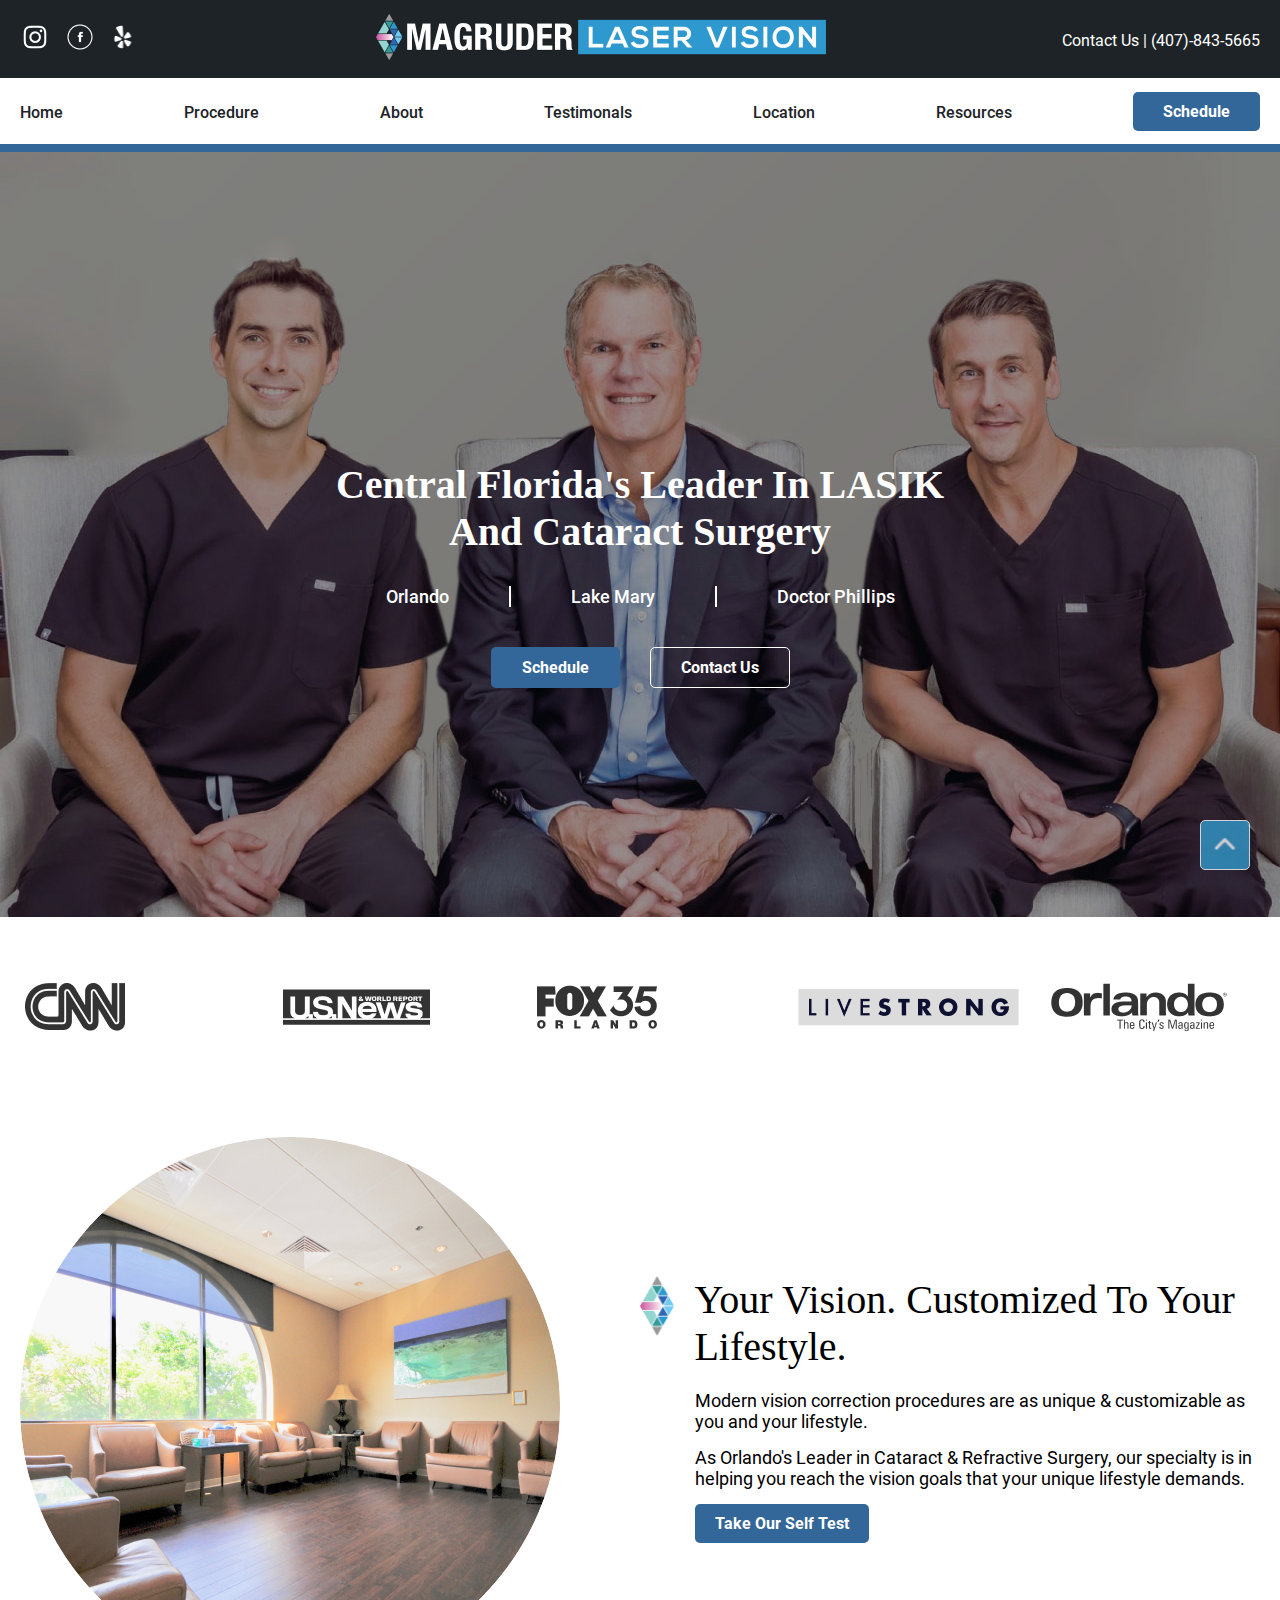
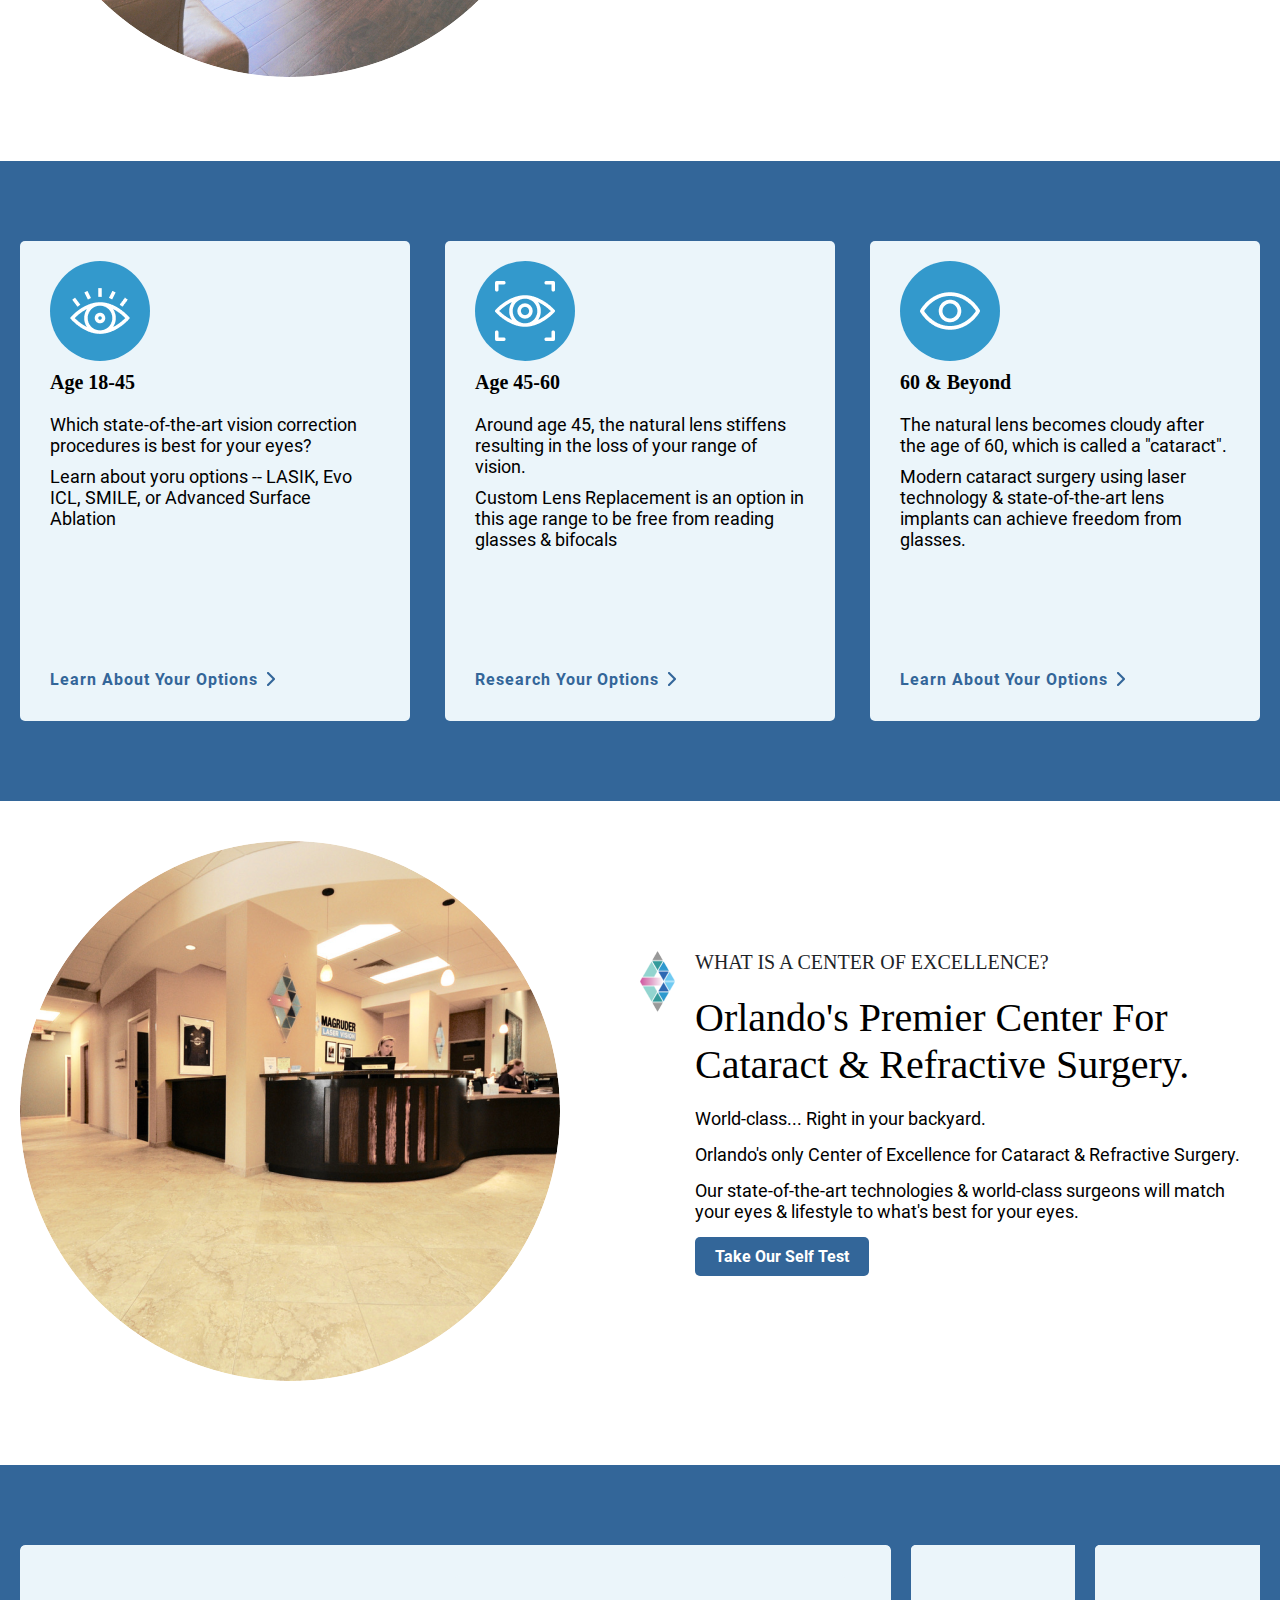
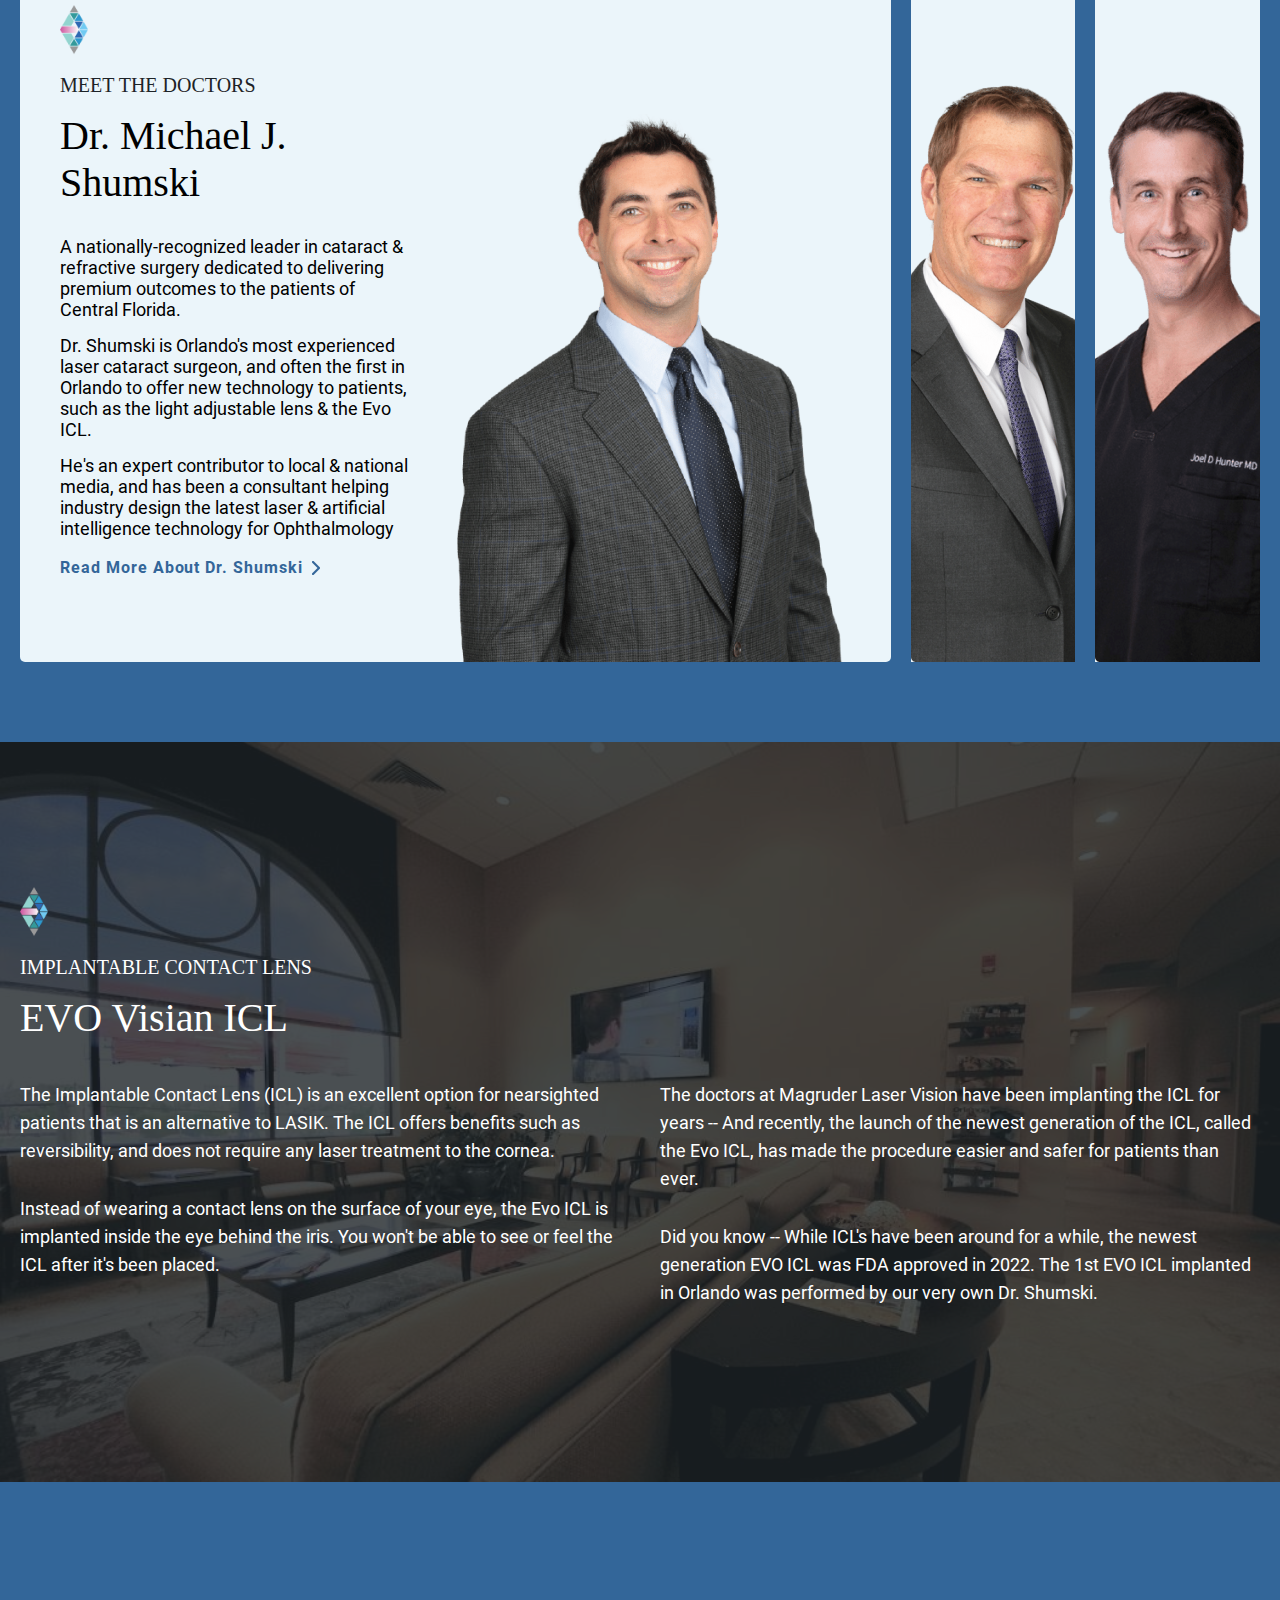
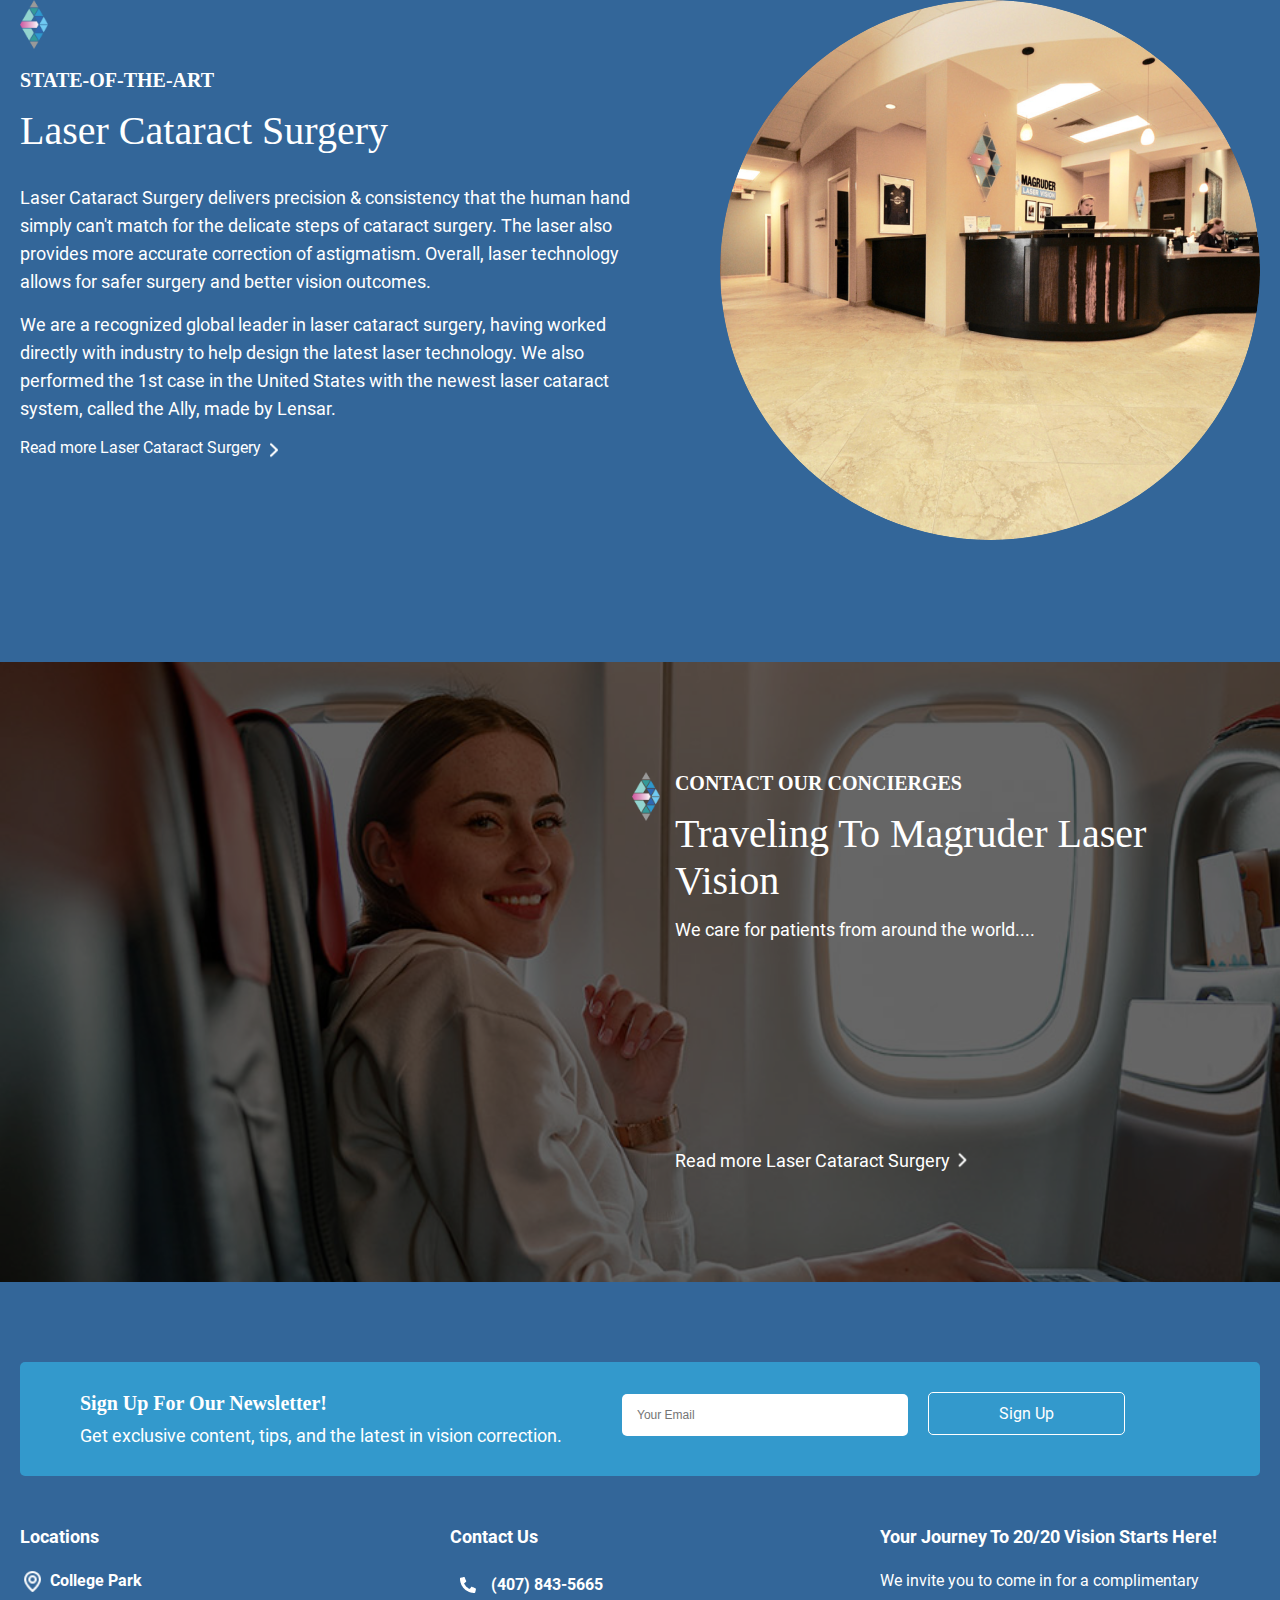
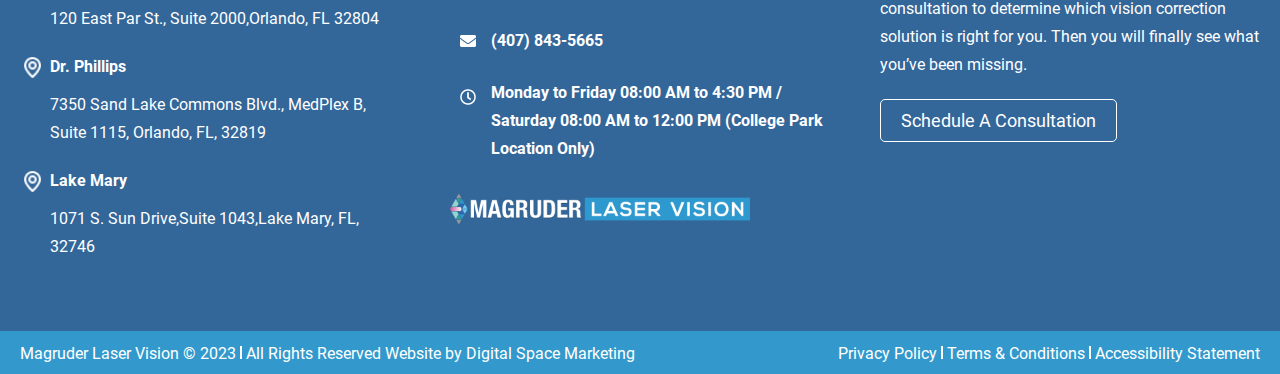
<file: index.html>
<!DOCTYPE html>
<html lang="en">

<head>

    <meta charset="UTF-8">
    <meta name="viewport" content="width=device-width, initial-scale=1.0">
    <title>Magruder Laser Vision | Orlando's Lasik Leader</title>

    <!-- custom css FavIcon link -->

    <link rel="icon" href="Assets/images/laser-icon.png">

    <!-- custom css slick-slider link -->

    <link rel="stylesheet" href="Assets/css/slick.css">

    <!-- custom css stylesheet link -->
    
    <link rel="stylesheet" href="Assets/css/style.css">

</head>

<body>

    <!-- header section starts -->

    <header>
        <div class="container">
            <div class="top_header d_flex align_item justify_space_bet">
                <div class="icons_button d_flex align_item">
                    <a href="#"><img src="Assets/images/Instagram.png" alt=""></a>
                    <a href="#"><img src="Assets/images/Fb.png" alt=""></a>
                    <a href="#"><img src="Assets/images/Yelp.png" alt=""></a>
                </div>
               
                <div class="top_header_logo">
                    <a href="#"><img src="Assets/images/main-logo-pic.png" alt=""></a>
                </div>
                <div class="contact">
                    <a href="tel:4078435665"><span>Contact Us | (407)-843-5665</span></a>
                </div>
               
            </div>
        </div>
        <div class="bottom_header">
            <div class="container">
                <div class="nav">
                <ul class="menu d_flex  align_item justify_space_bet">
                    <li>
                        <a href="#">Home</a>
                    </li>
                    <li>
                        <a href="#">Procedure</a>
                    </li>
                    <li>
                        <a href="#">About</a>
                    </li>
                    <li>
                        <a href="#">Testimonals</a>
                    </li>
                    <li>
                        <a href="#">Location</a>
                    </li>
                    <li>
                        <a href="#">Resources</a>
                    </li>
                    <li class="menu_btn">
                        <a href="#" class="btn">Schedule</a>
                    </li>
                </ul>
                
               
               
                </div>
                </div>
        </div>
    </header>

    <!-- header section ends -->



    <!-- banner section starts -->

    <section class="banner" style="background-image: url('Assets/images/banner.png');">
        <div class="banner_content text_center">
            <div class="banner_title">
                <h1>Central Florida's Leader in LASIK and Cataract Surgery</h1>
            </div>
            <div class="banner_name text_center">
                <ul class="banner_list d_flex align_item justify_content_center">
                    <li>
                        <a href="#">Orlando</a>
                    </li>
                    <li>
                        <a href="#">Lake Mary</a>
                    </li>
                    <li>
                        <a href="#">Doctor Phillips</a>
                    </li>
                </ul>
            </div>

            <div class="banner_btn d_flex justify_content_center">
                <a href="#" class=" dark_btn">Schedule</a>
                <a href="#" class=" light_btn">Contact Us</a>
            </div>
        </div>
    </section>

    <!-- banner section ends -->



    <!-- slider section starts -->

    <section class="slider">
        <div class="slider_logo">
            <div><img src="Assets/images/CNN.png" alt=""></div>
            <div><img src="Assets/images/U.S._News_&_World.png" alt=""></div>
            <div><img src="Assets/images/fox-35.png" alt=""></div>
            <div><img src="Assets/images/live.png" alt=""></div>
            <div><img src="Assets/images/Orlando.png" alt=""></div>
            <div><img src="Assets/images/castle.png" alt=""></div>
            <div><img src="Assets/images/U.S._News_&_World.png" alt=""></div>
        </div>
    </section>

    <!-- slider section ends -->



    <!-- vision section starts -->

    <section class="vision">
        <div class="container">
            <div class="main_vision_box d_flex align_item">
                <div class="left_vision_div">
                    <img src="Assets/images/Video.png" alt="">
                </div>
                <div class="right_vision_div">
                    <div class="right_title d_flex ">
                        <img src="Assets/images/laser-icon.png" alt="">
                        <h2>Your Vision. Customized To Your Lifestyle.</h2>
                    </div>
                    <div class="right_description">
                        <p>Modern vision correction procedures are as unique & customizable as you and your lifestyle.
                        </p>
                        <p>As Orlando's Leader in Cataract & Refractive Surgery, our specialty is in helping you reach
                            the vision goals that your unique lifestyle demands.</p>
                    </div>
                    <div class="vision_btn">
                        <a href="#" class="btn">Take Our Self Test</a>
                    </div>
                </div>

            </div>
        </div>
    </section>
    <!-- vision section ends -->



    <!-- card section starts -->

    <section class="cards">
        <div class="container">
            <div class="card_content d_flex justify_space_bet">
                <div class="card_item">
                    <div class="card_item_content">
                        <figure class="icon_div">
                            <img src="Assets/images/card-1.png" alt="">
                        </figure>
                        <div class="card_inner">
                            <h3 class="age">Age 18-45</h3>
                            <div class="card_para">
                                <p>Which state-of-the-art vision correction procedures is best for your eyes?</p>
                                <p>Learn about yoru options -- LASIK, Evo ICL, SMILE, or Advanced Surface Ablation</p>
                            </div>
                            <div class="card_link d_flex align_item">
                                <a href="#" class="link">Learn About Your Options</a>
                                <img src="Assets/images/chevron-right.png" alt="">
                            </div>
                        </div>

                    </div>
                </div>
                <div class="card_item">
                    <div class="card_item_content">
                        <figure class="icon_div">
                            <img src="Assets/images/card-2.png" alt="">
                        </figure>
                        <div class="card_inner">
                            <h3 class="age">Age 45-60</h3>
                            <div class="card_para">
                                <p>Around age 45, the natural lens stiffens resulting in the loss of your range of
                                    vision.</p>
                                <p>Custom Lens Replacement is an option in this age range to be free from reading
                                    glasses & bifocals</p>
                            </div>
                            <div class="card_link d_flex align_item">
                                <a href="#" class="link">Research Your Options</a>
                                <img src="Assets/images/chevron-right.png" alt="">
                            </div>
                        </div>

                    </div>
                </div>
                <div class="card_item">
                    <div class="card_item_content">
                        <figure class="icon_div">
                            <img src="Assets/images/card-3.png" alt="">
                        </figure>
                        <div class="card_inner">
                            <h3 class="age">60 & Beyond</h3>
                            <div class="card_para">
                                <p>The natural lens becomes cloudy after the age of 60, which is called a "cataract".
                                </p>
                                <p>Modern cataract surgery using laser technology & state-of-the-art lens implants can
                                    achieve freedom from glasses.</p>
                            </div>
                            <div class="card_link d_flex align_item">
                                <a href="#" class="link">Learn About Your Options</a>
                                <img src="Assets/images/chevron-right.png" alt="">
                            </div>
                        </div>

                    </div>
                </div>
            </div>
        </div>
    </section>

    <!-- card section ends -->



    <!-- premier_center section starts -->

    <section class="premier_center">
        <div class="container">
            <div class="main_premier_box d_flex align_item">
                <div class="left_premier_div">
                    <img src="Assets/images/video-2.png" alt="">
                </div>
                <div class="right_premier_div">
                    <div class="right_title d_flex">
                        <div class="right_inner">
                            <img src="Assets/images/laser-icon.png" alt="">
                        </div>
                        <div class="right_headings">
                            <h5>WHAT IS A CENTER OF EXCELLENCE?</h5>
                            <h2>Orlando's Premier Center For Cataract & Refractive Surgery.</h2>
                        </div>
                    </div>
                    <div class="right_description">
                        <p>World-class... Right in your backyard.</p>
                        <p>Orlando's only Center of Excellence for Cataract & Refractive Surgery.</p>
                        <p>Our state-of-the-art technologies & world-class surgeons will match your eyes & lifestyle to
                            what's best for your eyes.</p>
                    </div>
                    <div class="premier_btn">
                        <a href="#" class="btn">Take Our Self Test</a>
                    </div>
                </div>

            </div>
        </div>
    </section>

    <!-- premier_center section ends -->



    <!-- doctor_profile section starts -->

    <!-- <section class="wrapper doctor_profile">
        <div class="container">
            <div class="accord_div d_flex">
          <input type="radio" name="slide" id="c1" checked>
          <label for="c1" class="card">
            <div class="row">
              <div class="description">
                <div class="profile_inside">
                    <figure class="icon img">
                        <img src="Assets/images/laser-icon.png" alt="">
                    </figure>
                    <div class="profile_title">
                        <h5>MEET THE DOCTORS</h5>
                    </div>
                    <div class="profile_heading">
                        <h2>Dr. Michael J. Shumski</h2>
                    </div>
                    <div class="profile_description">
                        <p>A nationally-recognized leader in cataract & refractive surgery dedicated to delivering premium outcomes to the patients of Central Florida.</p>
                        <p>Dr. Shumski is Orlando's most experienced laser cataract surgeon, and often the first in Orlando to offer new technology to patients, such as the light adjustable lens & the Evo ICL.</p>
                        <p>He's an expert contributor to local & national media, and has been a consultant helping industry design the latest laser & artificial intelligence technology for Ophthalmology</p>
                    </div>
                    <div class="profile_link d_flex align_item">
                        <a href="" class="link">Read more about Dr. Shumski</a>
                        <img src="Assets/images/chevron-right.png" alt="">
                    </div>
                  </div>
              </div>
            </div>
          </label>
    
          <input type="radio" name="slide" id="c2">
          <label for="c2" class="card">
            <div class="row">
                <div class="description">
                    <div class="profile_inside">
                        <figure class="icon img">
                            <img src="Assets/images/laser-icon.png" alt="">
                        </figure>
                        <div class="profile_title">
                            <h5>MEET THE DOCTORS</h5>
                        </div>
                        <div class="profile_heading">
                            <h2>Dr. G. Brock Magruder Jr.</h2>
                        </div>
                        <div class="profile_description">
                            <p>A nationally-recognized leader in cataract & refractive surgery dedicated to delivering premium outcomes to the patients of Central Florida.</p>
                            <p>Dr. Shumski is Orlando's most experienced laser cataract surgeon, and often the first in Orlando to offer new technology to patients, such as the light adjustable lens & the Evo ICL.</p>
                            <p>He's an expert contributor to local & national media, and has been a consultant helping industry design the latest laser & artificial intelligence technology for Ophthalmology</p>
                        </div>
                        <div class="profile_link d_flex align_item">
                            <a href="" class="link">Read more about Dr. Shumski</a>
                            <img src="Assets/images/chevron-right.png" alt="">
                        </div>
                      </div>
                  </div>
            </div>
          </label>
    
          <input type="radio" name="slide" id="c3">
          <label for="c3" class="card">
            <div class="row">
                <div class="description">
                    <div class="profile_inside">
                        <figure class="icon img">
                            <img src="Assets/images/laser-icon.png" alt="">
                        </figure>
                        <div class="profile_title">
                            <h5>MEET THE DOCTORS</h5>
                        </div>
                        <div class="profile_heading">
                            <h2>Dr. Joel Hunter</h2>
                        </div>
                        <div class="profile_description">
                            <p>A nationally-recognized leader in cataract & refractive surgery dedicated to delivering premium outcomes to the patients of Central Florida.</p>
                            <p>Dr. Shumski is Orlando's most experienced laser cataract surgeon, and often the first in Orlando to offer new technology to patients, such as the light adjustable lens & the Evo ICL.</p>
                            <p>He's an expert contributor to local & national media, and has been a consultant helping industry design the latest laser & artificial intelligence technology for Ophthalmology</p>
                        </div>
                        <div class="profile_link d_flex align_item">
                            <a href="" class="link">Read more about Dr. Shumski</a>
                            <img src="Assets/images/chevron-right.png" alt="">
                        </div>
                      </div>
                  </div>
            </div>
          </label>
    
        
        </div>
      </div>
    </section> -->

    <!-- doctor_profile section ends -->



    <!-- mobile version doctor_slider --> 

    <section class="doctor_slider">
        <div class="container">
            <div class="main_doc">
                <div class="left_doc">
                    <figure class="icon img">
                        <img src="Assets/images/laser-icon.png" alt="">
                    </figure>
                    <div class="profile_title">
                        <h5>MEET THE DOCTORS</h5>
                    </div>
                    <div class="profile_heading">
                        <h2>Dr. Michael J. Shumski</h2>
                    </div>
                    <div class="profile_description">
                        <p>A nationally-recognized leader in cataract & refractive surgery dedicated to delivering premium outcomes to the patients of Central Florida.</p>
                        <p>Dr. Shumski is Orlando's most experienced laser cataract surgeon, and often the first in Orlando to offer new technology to patients, such as the light adjustable lens & the Evo ICL.</p>
                        <p>He's an expert contributor to local & national media, and has been a consultant helping industry design the latest laser & artificial intelligence technology for Ophthalmology</p>
                    </div>
                    <div class="profile_link d_flex align_item">
                        <a href="" class="link">Read more about Dr. Shumski</a>
                        <img src="Assets/images/chevron-right.png" alt="">
                    </div>

                </div>
                <div class="right_doc">
                    <img src="Assets/images/p-1.png" alt="">
                </div>
            </div>
            <div class="main_doc">
                <div class="left_doc">
                    <figure class="icon img">
                        <img src="Assets/images/laser-icon.png" alt="">
                    </figure>
                    <div class="profile_title">
                        <h5>MEET THE DOCTORS</h5>
                    </div>
                    <div class="profile_heading">
                      <h2>Dr. G. Brock Magruder Jr.</h2>
                    </div>
                    <div class="profile_description">
                        <p>A nationally-recognized leader in cataract & refractive surgery dedicated to delivering premium outcomes to the patients of Central Florida.</p>
                        <p>Dr. Shumski is Orlando's most experienced laser cataract surgeon, and often the first in Orlando to offer new technology to patients, such as the light adjustable lens & the Evo ICL.</p>
                        <p>He's an expert contributor to local & national media, and has been a consultant helping industry design the latest laser & artificial intelligence technology for Ophthalmology</p>
                    </div>
                    <div class="profile_link d_flex align_item">
                        <a href="" class="link">Read more about Dr. Shumski</a>
                        <img src="Assets/images/chevron-right.png" alt="">
                    </div>

                </div>
                <div class="right_doc">
                    <img src="Assets/images/p-2.png" alt="">
                </div>
            </div>
            <div class="main_doc">
                <div class="left_doc">
                    <figure class="icon img">
                        <img src="Assets/images/laser-icon.png" alt="">
                    </figure>
                    <div class="profile_title">
                        <h5>MEET THE DOCTORS</h5>
                    </div>
                    <div class="profile_heading">
                        <h2>Dr. Joel Hunter</h2>
                    </div>
                    <div class="profile_description">
                        <p>A nationally-recognized leader in cataract & refractive surgery dedicated to delivering premium outcomes to the patients of Central Florida.</p>
                        <p>Dr. Shumski is Orlando's most experienced laser cataract surgeon, and often the first in Orlando to offer new technology to patients, such as the light adjustable lens & the Evo ICL.</p>
                        <p>He's an expert contributor to local & national media, and has been a consultant helping industry design the latest laser & artificial intelligence technology for Ophthalmology</p>
                    </div>
                    <div class="profile_link d_flex align_item">
                        <a href="" class="link">Read more about Dr. Shumski</a>
                        <img src="Assets/images/chevron-right.png" alt="">
                    </div>

                </div>
                <div class="right_doc">
                    <img src="Assets/images/p-3.png" alt="">
                </div>
            </div>
            
        </div>
    </section>


    <!-- mobile version doctor_slider -->

    <section class="doctor-slides">
        <div class="wrapper">
            <div class="container">
                <div class="doctor-slider">
                    <input type="radio" name="slide" id="c1" checked>
                    <label for="c1" class="card">
                        <div class="description">
                            <div class="row d_flex">
                                <div class="col50 content-slide">
                                    <div class="doctor-card">
                                        <figure class="icon img">
                                            <img src="Assets/images/laser-icon.png" alt="">
                                        </figure>
                                        <div class="profile_title">
                                            <h5>MEET THE DOCTORS</h5>
                                        </div>
                                        <div class="profile_heading">
                                          <h2>Dr. Michael J. Shumski</h2>
                                        </div>
                                        <div class="profile_description">
                                            <p>A nationally-recognized leader in cataract & refractive surgery dedicated to delivering premium outcomes to the patients of Central Florida.</p>
                                            <p>Dr. Shumski is Orlando's most experienced laser cataract surgeon, and often the first in Orlando to offer new technology to patients, such as the light adjustable lens & the Evo ICL.</p>
                                            <p>He's an expert contributor to local & national media, and has been a consultant helping industry design the latest laser & artificial intelligence technology for Ophthalmology</p>
                                        </div>
                                        <div class="profile_link d_flex align_item">
                                            <a href="" class="link">Read more about Dr. Shumski</a>
                                            <img src="Assets/images/chevron-right.png" alt="">
                                        </div>
                                    </div>
                                </div>
                                <div class="col50">
                                    <img class="doctor-img-white" src="Assets/images/p-1.png" alt="doctor-img1">
                                    <img class="doctor-imgs" src="Assets/images/d-1.png" alt="doctor1">
                                </div>
                            </div>
                        </div>
                    </label>

                    <input type="radio" name="slide" id="c2">
                    <label for="c2" class="card">
                        <div class="description">
                            <div class="row d_flex">
                                <div class="col50 content-slide">
                                    <div class="doctor-card">
                                        <figure class="icon img">
                                            <img src="Assets/images/laser-icon.png" alt="">
                                        </figure>
                                        <div class="profile_title">
                                            <h5>MEET THE DOCTORS</h5>
                                        </div>
                                        <div class="profile_heading">
                                          <h2>Dr. G. Brock Magruder Jr.</h2>
                                        </div>
                                        <div class="profile_description">
                                            <p>A nationally-recognized leader in cataract & refractive surgery dedicated to delivering premium outcomes to the patients of Central Florida.</p>
                                            <p>Dr. Shumski is Orlando's most experienced laser cataract surgeon, and often the first in Orlando to offer new technology to patients, such as the light adjustable lens & the Evo ICL.</p>
                                            <p>He's an expert contributor to local & national media, and has been a consultant helping industry design the latest laser & artificial intelligence technology for Ophthalmology</p>
                                        </div>
                                        <div class="profile_link d_flex align_item">
                                            <a href="" class="link">Read more about Dr. Shumski</a>
                                            <img src="Assets/images/chevron-right.png" alt="">
                                        </div>
                                    </div>
                                </div>
                                <div class="col50">
                                    <img class="doctor-img-white" src="Assets/images/p-2.png" alt="doctor-img2">
                                    <img class="doctor-imgs" src="Assets/images/d-2.png" alt="doctor2">
                                </div>
                            </div>
                        </div>
                    </label>

                    <input type="radio" name="slide" id="c3">
                    <label for="c3" class="card">
                        <div class="description">
                            <div class="row d_flex">
                                <div class="col50 content-slide">
                                    <div class="doctor-card">
                                        <figure class="icon img">
                                            <img src="Assets/images/laser-icon.png" alt="">
                                        </figure>
                                        <div class="profile_title">
                                            <h5>MEET THE DOCTORS</h5>
                                        </div>
                                        <div class="profile_heading">
                                          <h2>Dr. Joel</h2>
                                        </div>
                                        <div class="profile_description">
                                            <p>A nationally-recognized leader in cataract & refractive surgery dedicated to delivering premium outcomes to the patients of Central Florida.</p>
                                            <p>Dr. Shumski is Orlando's most experienced laser cataract surgeon, and often the first in Orlando to offer new technology to patients, such as the light adjustable lens & the Evo ICL.</p>
                                            <p>He's an expert contributor to local & national media, and has been a consultant helping industry design the latest laser & artificial intelligence technology for Ophthalmology</p>
                                        </div>
                                        <div class="profile_link d_flex align_item">
                                            <a href="" class="link">Read more about Dr. Shumski</a>
                                            <img src="Assets/images/chevron-right.png" alt="">
                                        </div>
                                    </div>
                                </div>
                                <div class="col50">
                                    <img class="doctor-img-white" src="Assets/images/p-3.png" alt="doctor-img3">
                                    <img class="doctor-imgs" src="Assets/images/d-3.png" alt="doctor3">
                                </div>
                            </div>
                        </div>
                    </label>
                </div>
            </div>
        </div>
    </section>




    <!-- contact lens starts -->

    <section class="contact_lens" style="background-image: url('Assets/images/frame.jpg');">
        <div class="container">
            <div class="inner">
                <div class="icon">
                    <img src="Assets/images/laser-icon.png" alt="">
                </div>
                <div class="lens_title">
                    <h5>IMPLANTABLE CONTACT LENS</h5>
                    <h2>EVO Visian ICL</h2>
                </div>
                <div class="main_lens d_flex">
                    <div class="left_lens">
                        <div class="lens_description">
                            <p>The Implantable Contact Lens (ICL) is an excellent option for nearsighted patients that
                                is an alternative to LASIK. The ICL offers benefits such as reversibility, and does not
                                require any laser treatment to the cornea.</p>
                            <p>Instead of wearing a contact lens on the surface of your eye, the Evo ICL is implanted
                                inside the eye behind the iris. You won't be able to see or feel the ICL after it's been
                                placed.</p>
                        </div>
                    </div>
                    <div class="right_lens">
                        <div class="lens_description">
                            <p>The doctors at Magruder Laser Vision have been implanting the ICL for years -- And
                                recently, the launch of the newest generation of the ICL, called the Evo ICL, has made
                                the procedure easier and safer for patients than ever.</p>
                            <p>Did you know -- While ICL's have been around for a while, the newest generation EVO ICL
                                was FDA approved in 2022. The 1st EVO ICL implanted in Orlando was performed by our very
                                own Dr. Shumski.</p>
                        </div>
                    </div>

                </div>
            </div>
        </div>
    </section>

    <!-- contact lens ends -->



    <!-- laser surgery starts -->

    <section class="laser_surgery">
        <div class="container">
            <div class="main_laser d_flex justify_space_bet">
                <div class="laser_left">
                    <div class="icon">
                        <img src="Assets/images/laser-icon.png" alt="">
                    </div>
                    <div class="laser_title">
                        <h3>STATE-OF-THE-ART</h3>
                        <h2>Laser Cataract Surgery</h2>
                    </div>
                    <div class="laser_description">
                        <p>Laser Cataract Surgery delivers precision & consistency that the human hand simply can't
                            match for the delicate steps of cataract surgery. The laser also provides more accurate
                            correction of astigmatism. Overall, laser technology allows for safer surgery and better
                            vision outcomes.</p>
                        <p>We are a recognized global leader in laser cataract surgery, having worked directly with
                            industry to help design the latest laser technology. We also performed the 1st case in the
                            United States with the newest laser cataract system, called the Ally, made by Lensar.</p>
                    </div>
                    <div class="laser_link d_flex">
                        <a href="#">Read more Laser Cataract Surgery</a>
                        <img src="Assets/images/white-arrow.png" alt="">
                    </div>
                </div>
                <div class="laser_right">
                    <figure>
                        <img src="Assets/images/video-2.png" alt="">
                    </figure>
                </div>
            </div>
        </div>
    </section>


    <!-- laser surgery ends -->



    <!-- travelling starts -->

    <section class="travel" style="background-image: url('Assets/images/TRAVEL.jpg');">
        <div class="container">
            <div class="travel_inner d_flex justify_end">
                <div class="travel_heading d_flex">
                    <div class="icon">
                        <img src="Assets/images/laser-icon.png" alt="">
                    </div>
                    <div class="travel_cont">
                        <h3>CONTACT OUR CONCIERGES</h3>
                        <h2>Traveling to Magruder Laser Vision</h2>
                        <p>We care for patients from around the world....</p>
                        <div class="travel_link d_flex align_item">
                            <a href="#">Read more Laser Cataract Surgery</a>
                            <img src="Assets/images/white-arrow.png" alt="">
                        </div>
                    </div>
                </div>
            </div>
        </div>
    </section>


    <!-- travelling ends -->



    <!-- footer starts -->

    <footer>
        <div class="container">

            <div class="newsletter d_flex">

                <div class="inp-tx">
                    <h3>Sign Up For Our Newsletter!</h3>
                    <p>Get exclusive content, tips, and the latest in vision correction.</p>
                </div>

                <div class="inp-box">
                    <input type="text" placeholder="Your Email">
                    <a href="#" class="sign_btn">Sign Up</a>
                </div>

            </div>

            <div class="footer_row d_flex">
                <div class="footer_col">
                    <h6 class="title">Locations</h6>
                    <div class="footer_address">
                        <div class="f_inner d_flex align_item">
                            <img src="Assets/images/location.png" alt="" class="marker">
                            <h6> <a href="#">College Park</a></h6>
                        </div>
                        <p><a href="#">120 East Par St., Suite 2000,Orlando, FL 32804</a></p>
                    </div>
                    <div class="footer_address">
                        <div class="f_inner d_flex align_item">
                            <img src="Assets/images/location.png" alt="" class="marker">
                            <h6> <a href="#">Dr. Phillips</a></h6>
                        </div>
                        <p><a href="#">7350 Sand Lake Commons Blvd., MedPlex B, Suite 1115, Orlando, FL, 32819</a> </p>
                    </div>
                    <div class="footer_address">
                        <div class="f_inner d_flex align_item">
                            <img src="Assets/images/location.png" alt="" class="marker">
                            <h6><a href="#">Lake Mary</a></h6>
                        </div>
                        <p><a href="#">1071 S. Sun Drive,Suite 1043,Lake Mary, FL, 32746</a> </p>
                    </div>
                </div>
                <div class="footer_col">
                    <h6 class="title">Contact Us</h6>
                    <div class="footer_address">
                        <div class="f_inner d_flex align_item">
                            <img src="Assets/images/Call.png" alt="">
                            <h6><a href="#"> (407) 843-5665</a></h6>
                        </div>
                    </div>
                    <div class="footer_address">
                        <div class="f_inner d_flex align_item">
                            <img src="Assets/images/Mail.png" alt="">
                            <h6> <a href="#"> (407) 843-5665</a></h6>
                        </div>
                    </div>
                    <div class="footer_address">
                        <div class="f_inner d_flex">
                            <img src="Assets/images/Clock.png" alt="">
                            <h6> <a href="#"> Monday to Friday 08:00 AM to 4:30 PM / Saturday 08:00 AM to 12:00 PM
                                    (College Park Location Only) </a></h6>
                        </div>
                        <figure class="footer_logo">
                            <a href="#"><img src="Assets/images/main-logo-pic.png" alt=""></a>
                        </figure>
                    </div>
                </div>
                <div class="footer_col">
                    <h6 class="title">Your Journey To 20/20 Vision Starts Here!</h6>
                    <div class="footer_context">
                        <p>We invite you to come in for a complimentary consultation to determine which vision
                            correction solution is right for you. Then you will finally see what you’ve been missing.
                        </p>
                    </div>
                    <div class="footer_btn">
                        <a href="#">Schedule A Consultation</a>
                    </div>
                </div>
            </div>
        </div>

        <div class="copyright">

            <div class="container">
                <div class="main_copy d_flex justify_space_bet">
                    <ul class="left_copy d_flex">
                        <li><a href="#">Magruder Laser Vision © 2023</a></li>
                        <li><a href="#">All Rights Reserved Website by Digital Space Marketing</a></li>
                    </ul>
                    <ul class="right_copy d_flex">
                        <li><a href="#">Privacy Policy</a></li>
                        <li><a href="#">Terms & Conditions</a></li>
                        <li><a href="#">Accessibility Statement</a></li>
                    </ul>
                </div>
            </div>
        </div>
        </div>
    </footer>


    <!-- footer ends -->


    <!-- mobile_icons for mobile devices starts -->

    <div class="d_flex align_item mobile_icons">
        <a href="#"><img src="Assets/images/Instagram.png" alt=""></a>
        <a href="#"><img src="Assets/images/Fb.png" alt=""></a>
        <a href="#"><img src="Assets/images/Yelp.png" alt=""></a>
    </div>

    <!-- mobile_icons for mobile devices ends-->

    <!-- hamburger_menu for mobile and tablet devices starts -->

    <div class="hamburger_menu">
        <span></span>
        <span></span>
        <span></span>
    </div>

    <!-- hamburger_menu for mobile and tablet devices ends -->


    <!-- click to top button starts-->

        <a href="#" class="top_to_scroll">
        <img src="Assets/images/white-arrow.png" alt="">
        </a>


    <!-- click to top button ends-->

 
   











    <!-- script for jQuery -->
    <script src="Assets/js/jquery-3.7.1.min.js"></script>
    <!-- custom slick-slider script -->
    <script src="Assets/js/slick.min.js"></script>
    <!-- custom js script -->
    <script src="Assets/js/main.js"></script>
</body>

</html>
</file>
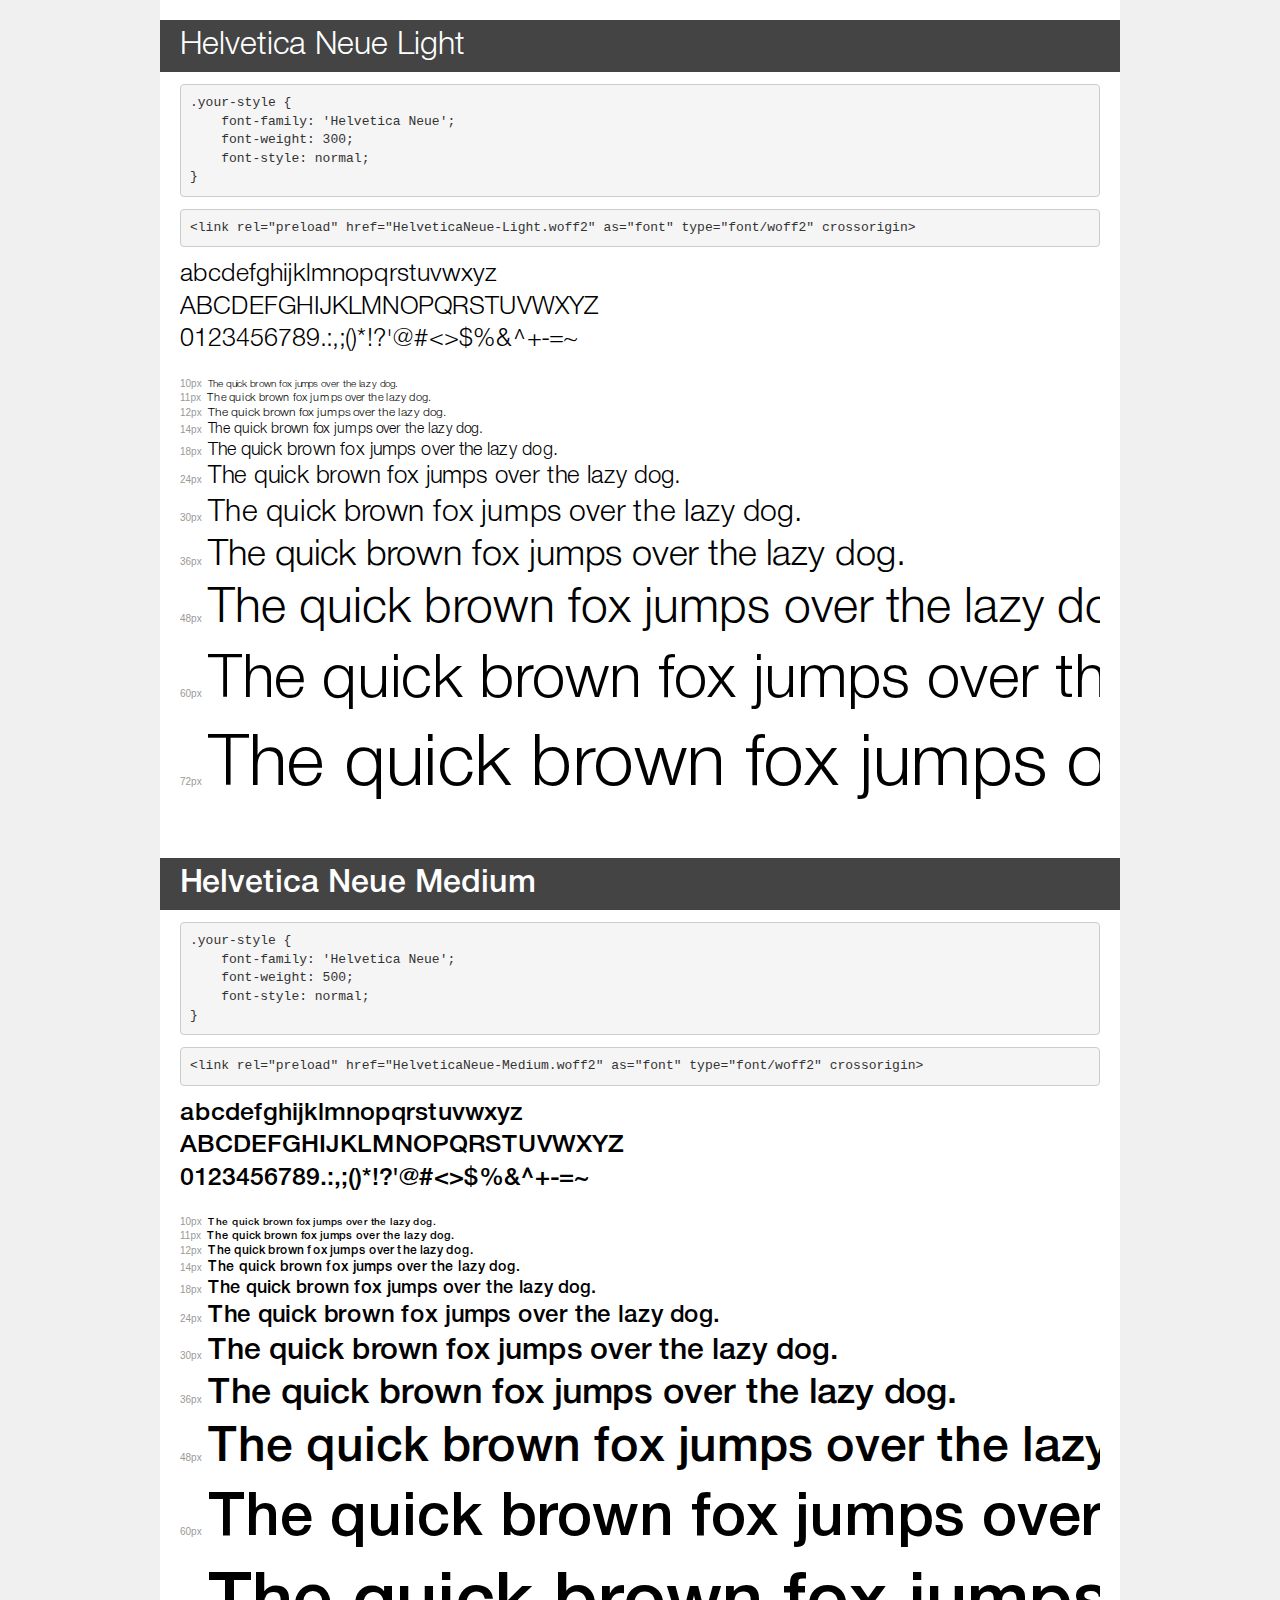
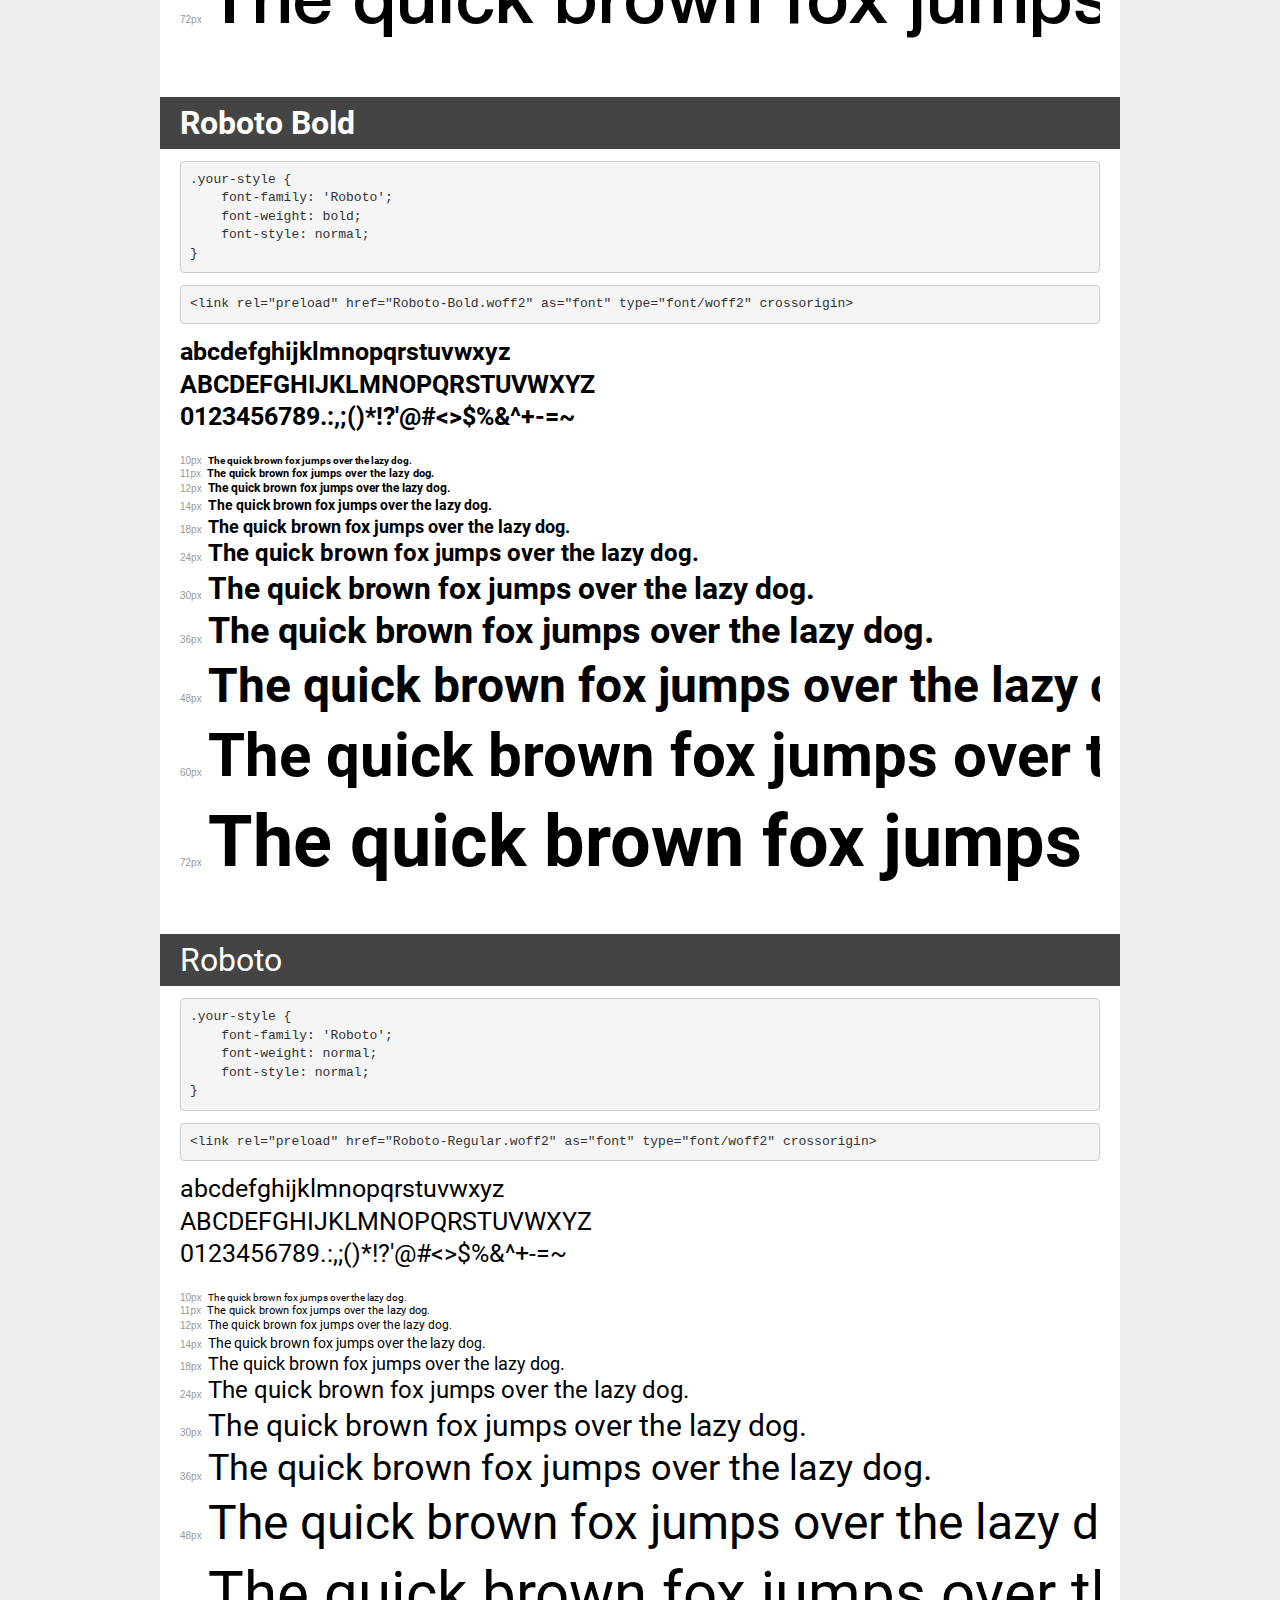
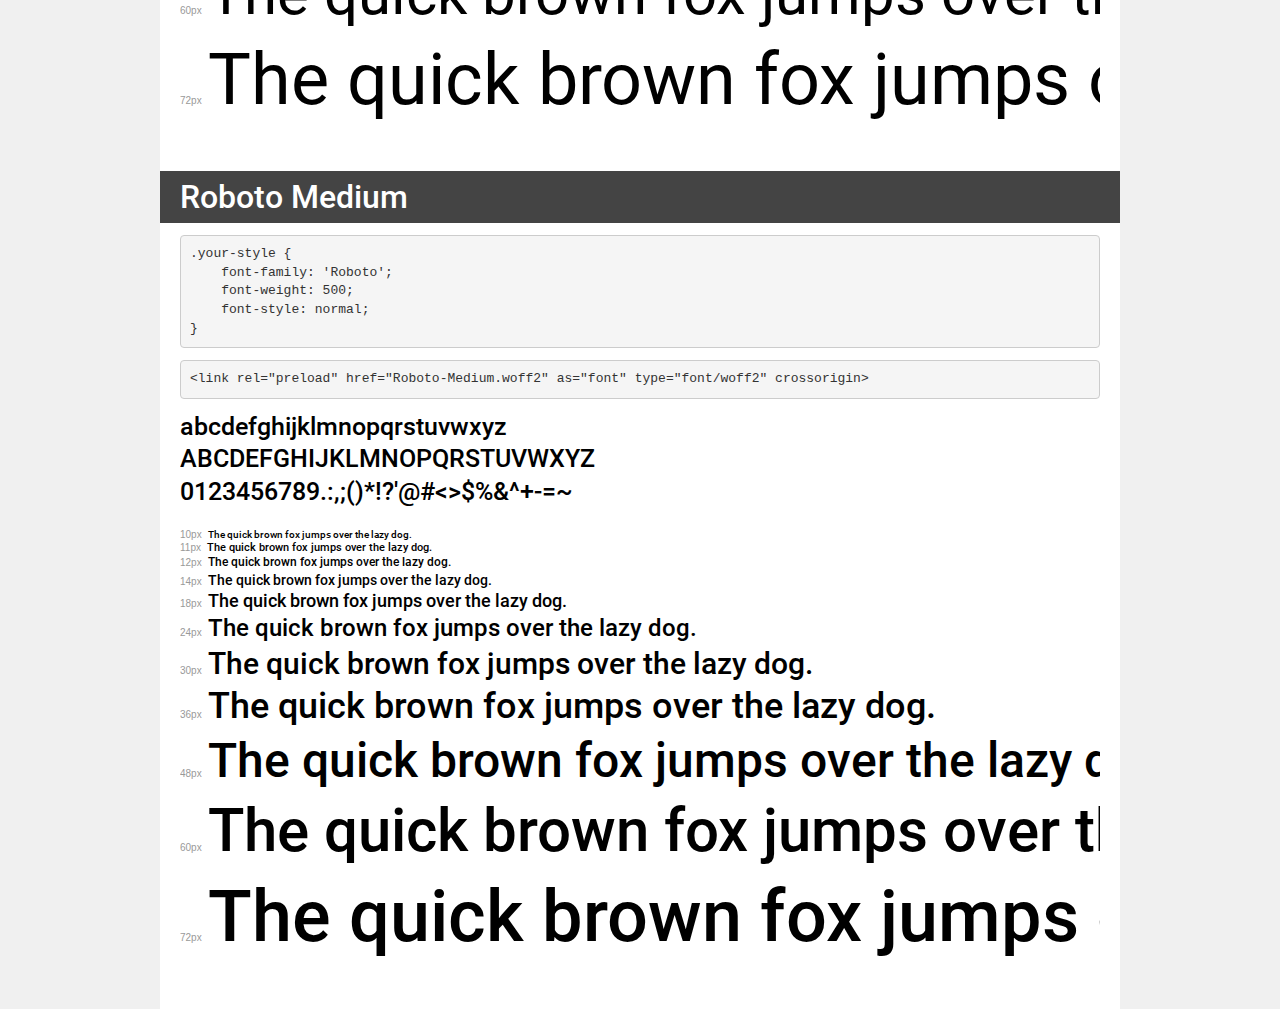
<file: Assets/fonts/demo.html>
<!DOCTYPE html>
<html lang="en">
<head>
    <meta charset="utf-8">
    <meta http-equiv="X-UA-Compatible" content="IE=edge">
    <meta name="viewport" content="width=device-width, initial-scale=1">
    <meta name="robots" content="noindex, noarchive">
    <meta name="format-detection" content="telephone=no">
    <title>Transfonter demo</title>
    <link href="stylesheet.css" rel="stylesheet">
    <style>
        /*
        http://meyerweb.com/eric/tools/css/reset/
        v2.0 | 20110126
        License: none (public domain)
        */
        html, body, div, span, applet, object, iframe,
        h1, h2, h3, h4, h5, h6, p, blockquote, pre,
        a, abbr, acronym, address, big, cite, code,
        del, dfn, em, img, ins, kbd, q, s, samp,
        small, strike, strong, sub, sup, tt, var,
        b, u, i, center,
        dl, dt, dd, ol, ul, li,
        fieldset, form, label, legend,
        table, caption, tbody, tfoot, thead, tr, th, td,
        article, aside, canvas, details, embed,
        figure, figcaption, footer, header, hgroup,
        menu, nav, output, ruby, section, summary,
        time, mark, audio, video {
            margin: 0;
            padding: 0;
            border: 0;
            font-size: 100%;
            font: inherit;
            vertical-align: baseline;
        }
        /* HTML5 display-role reset for older browsers */
        article, aside, details, figcaption, figure,
        footer, header, hgroup, menu, nav, section {
            display: block;
        }
        body {
            line-height: 1;
        }
        ol, ul {
            list-style: none;
        }
        blockquote, q {
            quotes: none;
        }
        blockquote:before, blockquote:after,
        q:before, q:after {
            content: '';
            content: none;
        }
        table {
            border-collapse: collapse;
            border-spacing: 0;
        }
        /* demo styles */
        body {
            background: #f0f0f0;
            color: #000;
        }
        .page {
            background: #fff;
            width: 920px;
            margin: 0 auto;
            padding: 20px 20px 0 20px;
            overflow: hidden;
        }
        .font-container {
            overflow-x: auto;
            overflow-y: hidden;
            margin-bottom: 40px;
            line-height: 1.3;
            white-space: nowrap;
            padding-bottom: 5px;
        }
        h1 {
            position: relative;
            background: #444;
            font-size: 32px;
            color: #fff;
            padding: 10px 20px;
            margin: 0 -20px 12px -20px;
        }
        .letters {
            font-size: 25px;
            margin-bottom: 20px;
        }
        .s10:before {
            content: '10px';
        }
        .s11:before {
            content: '11px';
        }
        .s12:before {
            content: '12px';
        }
        .s14:before {
            content: '14px';
        }
        .s18:before {
            content: '18px';
        }
        .s24:before {
            content: '24px';
        }
        .s30:before {
            content: '30px';
        }
        .s36:before {
            content: '36px';
        }
        .s48:before {
            content: '48px';
        }
        .s60:before {
            content: '60px';
        }
        .s72:before {
            content: '72px';
        }
        .s10:before, .s11:before, .s12:before, .s14:before,
        .s18:before, .s24:before, .s30:before, .s36:before,
        .s48:before, .s60:before, .s72:before {
            font-family: Arial, sans-serif;
            font-size: 10px;
            font-weight: normal;
            font-style: normal;
            color: #999;
            padding-right: 6px;
        }
        pre {
            display: block;
            padding: 9px;
            margin: 0 0 12px;
            font-family: Monaco, Menlo, Consolas, "Courier New", monospace;
            font-size: 13px;
            line-height: 1.428571429;
            color: #333;
            font-weight: normal;
            font-style: normal;
            background-color: #f5f5f5;
            border: 1px solid #ccc;
            overflow-x: auto;
            border-radius: 4px;
        }
        /* responsive */
        @media (max-width: 959px) {
            .page {
                width: auto;
                margin: 0;
            }
        }
    </style>
</head>
<body>
<div class="page">
    <div class="demo">
        <h1 style="font-family: 'Helvetica Neue'; font-weight: 300; font-style: normal;">Helvetica Neue Light</h1>
        <pre title="Usage">.your-style {
    font-family: 'Helvetica Neue';
    font-weight: 300;
    font-style: normal;
}</pre>
        <pre title="Preload (optional)">
&lt;link rel=&quot;preload&quot; href=&quot;HelveticaNeue-Light.woff2&quot; as=&quot;font&quot; type=&quot;font/woff2&quot; crossorigin&gt;</pre>
        <div class="font-container" style="font-family: 'Helvetica Neue'; font-weight: 300; font-style: normal;">
            <p class="letters">
                abcdefghijklmnopqrstuvwxyz<br>
ABCDEFGHIJKLMNOPQRSTUVWXYZ<br>
                0123456789.:,;()*!?'@#&lt;&gt;$%&^+-=~
            </p>
            <p class="s10" style="font-size: 10px;">The quick brown fox jumps over the lazy dog.</p>
            <p class="s11" style="font-size: 11px;">The quick brown fox jumps over the lazy dog.</p>
            <p class="s12" style="font-size: 12px;">The quick brown fox jumps over the lazy dog.</p>
            <p class="s14" style="font-size: 14px;">The quick brown fox jumps over the lazy dog.</p>
            <p class="s18" style="font-size: 18px;">The quick brown fox jumps over the lazy dog.</p>
            <p class="s24" style="font-size: 24px;">The quick brown fox jumps over the lazy dog.</p>
            <p class="s30" style="font-size: 30px;">The quick brown fox jumps over the lazy dog.</p>
            <p class="s36" style="font-size: 36px;">The quick brown fox jumps over the lazy dog.</p>
            <p class="s48" style="font-size: 48px;">The quick brown fox jumps over the lazy dog.</p>
            <p class="s60" style="font-size: 60px;">The quick brown fox jumps over the lazy dog.</p>
            <p class="s72" style="font-size: 72px;">The quick brown fox jumps over the lazy dog.</p>
        </div>
    </div>

    <div class="demo">
        <h1 style="font-family: 'Helvetica Neue'; font-weight: 500; font-style: normal;">Helvetica Neue Medium</h1>
        <pre title="Usage">.your-style {
    font-family: 'Helvetica Neue';
    font-weight: 500;
    font-style: normal;
}</pre>
        <pre title="Preload (optional)">
&lt;link rel=&quot;preload&quot; href=&quot;HelveticaNeue-Medium.woff2&quot; as=&quot;font&quot; type=&quot;font/woff2&quot; crossorigin&gt;</pre>
        <div class="font-container" style="font-family: 'Helvetica Neue'; font-weight: 500; font-style: normal;">
            <p class="letters">
                abcdefghijklmnopqrstuvwxyz<br>
ABCDEFGHIJKLMNOPQRSTUVWXYZ<br>
                0123456789.:,;()*!?'@#&lt;&gt;$%&^+-=~
            </p>
            <p class="s10" style="font-size: 10px;">The quick brown fox jumps over the lazy dog.</p>
            <p class="s11" style="font-size: 11px;">The quick brown fox jumps over the lazy dog.</p>
            <p class="s12" style="font-size: 12px;">The quick brown fox jumps over the lazy dog.</p>
            <p class="s14" style="font-size: 14px;">The quick brown fox jumps over the lazy dog.</p>
            <p class="s18" style="font-size: 18px;">The quick brown fox jumps over the lazy dog.</p>
            <p class="s24" style="font-size: 24px;">The quick brown fox jumps over the lazy dog.</p>
            <p class="s30" style="font-size: 30px;">The quick brown fox jumps over the lazy dog.</p>
            <p class="s36" style="font-size: 36px;">The quick brown fox jumps over the lazy dog.</p>
            <p class="s48" style="font-size: 48px;">The quick brown fox jumps over the lazy dog.</p>
            <p class="s60" style="font-size: 60px;">The quick brown fox jumps over the lazy dog.</p>
            <p class="s72" style="font-size: 72px;">The quick brown fox jumps over the lazy dog.</p>
        </div>
    </div>

    <div class="demo">
        <h1 style="font-family: 'Roboto'; font-weight: bold; font-style: normal;">Roboto Bold</h1>
        <pre title="Usage">.your-style {
    font-family: 'Roboto';
    font-weight: bold;
    font-style: normal;
}</pre>
        <pre title="Preload (optional)">
&lt;link rel=&quot;preload&quot; href=&quot;Roboto-Bold.woff2&quot; as=&quot;font&quot; type=&quot;font/woff2&quot; crossorigin&gt;</pre>
        <div class="font-container" style="font-family: 'Roboto'; font-weight: bold; font-style: normal;">
            <p class="letters">
                abcdefghijklmnopqrstuvwxyz<br>
ABCDEFGHIJKLMNOPQRSTUVWXYZ<br>
                0123456789.:,;()*!?'@#&lt;&gt;$%&^+-=~
            </p>
            <p class="s10" style="font-size: 10px;">The quick brown fox jumps over the lazy dog.</p>
            <p class="s11" style="font-size: 11px;">The quick brown fox jumps over the lazy dog.</p>
            <p class="s12" style="font-size: 12px;">The quick brown fox jumps over the lazy dog.</p>
            <p class="s14" style="font-size: 14px;">The quick brown fox jumps over the lazy dog.</p>
            <p class="s18" style="font-size: 18px;">The quick brown fox jumps over the lazy dog.</p>
            <p class="s24" style="font-size: 24px;">The quick brown fox jumps over the lazy dog.</p>
            <p class="s30" style="font-size: 30px;">The quick brown fox jumps over the lazy dog.</p>
            <p class="s36" style="font-size: 36px;">The quick brown fox jumps over the lazy dog.</p>
            <p class="s48" style="font-size: 48px;">The quick brown fox jumps over the lazy dog.</p>
            <p class="s60" style="font-size: 60px;">The quick brown fox jumps over the lazy dog.</p>
            <p class="s72" style="font-size: 72px;">The quick brown fox jumps over the lazy dog.</p>
        </div>
    </div>

    <div class="demo">
        <h1 style="font-family: 'Roboto'; font-weight: normal; font-style: normal;">Roboto</h1>
        <pre title="Usage">.your-style {
    font-family: 'Roboto';
    font-weight: normal;
    font-style: normal;
}</pre>
        <pre title="Preload (optional)">
&lt;link rel=&quot;preload&quot; href=&quot;Roboto-Regular.woff2&quot; as=&quot;font&quot; type=&quot;font/woff2&quot; crossorigin&gt;</pre>
        <div class="font-container" style="font-family: 'Roboto'; font-weight: normal; font-style: normal;">
            <p class="letters">
                abcdefghijklmnopqrstuvwxyz<br>
ABCDEFGHIJKLMNOPQRSTUVWXYZ<br>
                0123456789.:,;()*!?'@#&lt;&gt;$%&^+-=~
            </p>
            <p class="s10" style="font-size: 10px;">The quick brown fox jumps over the lazy dog.</p>
            <p class="s11" style="font-size: 11px;">The quick brown fox jumps over the lazy dog.</p>
            <p class="s12" style="font-size: 12px;">The quick brown fox jumps over the lazy dog.</p>
            <p class="s14" style="font-size: 14px;">The quick brown fox jumps over the lazy dog.</p>
            <p class="s18" style="font-size: 18px;">The quick brown fox jumps over the lazy dog.</p>
            <p class="s24" style="font-size: 24px;">The quick brown fox jumps over the lazy dog.</p>
            <p class="s30" style="font-size: 30px;">The quick brown fox jumps over the lazy dog.</p>
            <p class="s36" style="font-size: 36px;">The quick brown fox jumps over the lazy dog.</p>
            <p class="s48" style="font-size: 48px;">The quick brown fox jumps over the lazy dog.</p>
            <p class="s60" style="font-size: 60px;">The quick brown fox jumps over the lazy dog.</p>
            <p class="s72" style="font-size: 72px;">The quick brown fox jumps over the lazy dog.</p>
        </div>
    </div>

    <div class="demo">
        <h1 style="font-family: 'Roboto'; font-weight: 500; font-style: normal;">Roboto Medium</h1>
        <pre title="Usage">.your-style {
    font-family: 'Roboto';
    font-weight: 500;
    font-style: normal;
}</pre>
        <pre title="Preload (optional)">
&lt;link rel=&quot;preload&quot; href=&quot;Roboto-Medium.woff2&quot; as=&quot;font&quot; type=&quot;font/woff2&quot; crossorigin&gt;</pre>
        <div class="font-container" style="font-family: 'Roboto'; font-weight: 500; font-style: normal;">
            <p class="letters">
                abcdefghijklmnopqrstuvwxyz<br>
ABCDEFGHIJKLMNOPQRSTUVWXYZ<br>
                0123456789.:,;()*!?'@#&lt;&gt;$%&^+-=~
            </p>
            <p class="s10" style="font-size: 10px;">The quick brown fox jumps over the lazy dog.</p>
            <p class="s11" style="font-size: 11px;">The quick brown fox jumps over the lazy dog.</p>
            <p class="s12" style="font-size: 12px;">The quick brown fox jumps over the lazy dog.</p>
            <p class="s14" style="font-size: 14px;">The quick brown fox jumps over the lazy dog.</p>
            <p class="s18" style="font-size: 18px;">The quick brown fox jumps over the lazy dog.</p>
            <p class="s24" style="font-size: 24px;">The quick brown fox jumps over the lazy dog.</p>
            <p class="s30" style="font-size: 30px;">The quick brown fox jumps over the lazy dog.</p>
            <p class="s36" style="font-size: 36px;">The quick brown fox jumps over the lazy dog.</p>
            <p class="s48" style="font-size: 48px;">The quick brown fox jumps over the lazy dog.</p>
            <p class="s60" style="font-size: 60px;">The quick brown fox jumps over the lazy dog.</p>
            <p class="s72" style="font-size: 72px;">The quick brown fox jumps over the lazy dog.</p>
        </div>
    </div>

</div>
</body>
</html>
</file>
<file: Assets/css/style.css>
*{
    margin: 0;
    padding: 0;
    box-sizing: border-box;
}
a{
    text-decoration: none;
}
ul{
    list-style-type: none;
}
html{
    scroll-behavior: smooth;
}
body{
font-family: 'Roboto';
font-size: 18px;
font-style: normal;
font-weight: 400;
line-height: normal;
}
:root{
    --black: #1D2327;
    --white: #FFFFFF;
    --gray:#1D2327;
    --darkblue:#369;
    --blue:#3a3399;
    --lightblue:#EBF5FA;
    --icon:#3399CC
}
.container {
    max-width: 1270px;
    width: 100%;
    padding-left: 15px;
    padding-right: 15px;
    margin: 0 auto;
}
.text_center{
   text-align: center
}
.d_flex{
    display: flex;
}
.align_item{
    align-items: center;
}
.justify_content_center{
    justify-content: center;
}
.justify_space_bet{
    justify-content: space-between;
}
.justify_end{
    justify-content: flex-end;
}
.margin_auto{
    margin:  0 auto;
}
h1{
font-family: 'HelveticaNeue';
font-size: 40px;
font-style: normal;
font-weight: bold;
line-height: normal;
text-transform: capitalize;
color: var(--white);
}
h2{
    font-family: 'HelveticaNeue';
    font-size: 40px;
    font-style: normal;
    font-weight: 400;
    line-height: normal;
    text-transform: capitalize;
}
h3{
    color: var(--Black);
    font-family: 'HelveticaNeue';
    font-size: 20px;
    font-style: normal;
    font-weight: bold;
    line-height: normal;
    text-transform: capitalize;
}
h4{
    color: var(--darkblue);
}
h5{
    color: var(--black);
    font-family: 'HelveticaNeue';
    font-size: 20px;
    font-style: normal;
    font-weight: 300;
    line-height: normal;
    text-transform: capitalize;
}
.dark_btn{
    background-color: var(--darkblue);
    display: inline-block;
    padding: 10px 30px;
    border-radius: 5px;
    font-family: 'Roboto';
    font-size: 16px;
    font-style: normal;
    font-weight: 700;
    color: var(--white) !important;
    transition: 0.3s all linear;
    border: 1px solid transparent;

}

.dark_btn:hover{
    background-color: var(--icon);
    color: var(--white) !important;
}
.light_btn{
    display: inline-block;
    padding: 10px 30px;
    border-radius: 5px;
    font-family: 'Roboto';
    font-size: 16px;
    font-style: normal;
    font-weight: 700;
    color: var(--white) !important;
    transition: 0.3s all linear;
    border: 1px solid var(--white);
}

.light_btn:hover{
    background-color: var(--icon);
    color: var(--white) !important;
    border: 1px solid transparent;
}
.btn{
    background-color: var(--darkblue);
    display: inline-block;
    padding: 10px 30px;
    border-radius: 5px;
    font-family: 'Roboto';
    font-size: 16px;
    font-style: normal;
    font-weight: 700;
    color: var(--white);
    transition: 0.3s all linear;

}

.btn:hover{
    background-color: var(--icon);
    color: var(--white);
}
.link{
font-family: 'Roboto';
font-size: 16px;
font-style: normal;
font-weight: 700;
letter-spacing: 0.96px;
text-transform: capitalize;
color: var(--darkblue);
transition: 0.3s all ease-out;
}
.link:hover{
    color: var(--icon);
}
 .icon img{
    width: 28px;
    height: 50px;
    object-fit: cover
   }


/* custom font-family starts */
@font-face {
    font-family: 'Helvetica Neue';
    src: url('/Assets/fonts/HelveticaNeue-Light.woff2') format('woff2'),
        url('/Assets/fonts/HelveticaNeue-Light.woff') format('woff');
    font-weight: 300;
    font-style: normal;
    font-display: swap;
}

@font-face {
    font-family: 'Helvetica Neue';
    src: url('../fonts/HelveticaNeue-Light.woff2') format('woff2'),
        url('../fonts/HelveticaNeue-Medium.woff') format('woff');
    font-weight: 500;
    font-style: normal;
    font-display: swap;
}

@font-face {
    font-family: 'Roboto';
    src: url('../fonts/Roboto-Bold.woff2') format('woff2'),
        url('../fonts/Roboto-Bold.woff') format('woff');
    font-weight: bold;
    font-style: normal;
    font-display: swap;
}

@font-face {
    font-family: 'Roboto';
    src: url('../fonts/Roboto-Regular.woff2') format('woff2'),
        url('../fonts/Roboto-Regular.woff') format('woff');
    font-weight: normal;
    font-style: normal;
    font-display: swap;
}

@font-face {
    font-family: 'Roboto';
    src: url('../fonts/Roboto-Medium.woff2') format('woff2'),
        url('../fonts/Roboto-Medium.woff') format('woff');
    font-weight: 500;
    font-style: normal;
    font-display: swap;
}



/* custom font-family ends */



/* header css starts */

header {
    background-color: var(--black);
    position: sticky;
    left: 0;
    right: 0;
    z-index: 8;
    top: 0;
}
 /* header.show_header{
    background-color: var(--icon);
} */
header .top_header {
    padding: 14px 0;
}
header .top_header .icons_button{
    column-gap: 15px;
}
header .top_header .icons_button img{
    width: 30px;
    height: 30px;
    object-fit: contain;
    transition: 0.3s all ease-out;
}
header .top_header .icons_button a:hover img{
    transform: translateY(-5px);
}

 .mobile_icons img{
    width: 30px;
    height: 30px;
    object-fit: contain;
    display: none;
}
header .top_header .top_header_logo img{
    width: 450px;
    height: 46px;
    object-fit: cover;
}
header .top_header .contact span{
    color:var(--white);
    font-family: 'Roboto';
    font-size: 16px;
    font-style: normal;
    font-weight: 400;
}
header .bottom_header {
    background-color: var(--white);
    border-bottom: 8px solid var(--darkblue);
    padding: 13.5px 0;
  
}
/* header.show_header .bottom_header {
    border-bottom: 8px solid var(--icon) !important;
    
} */

header .bottom_header .menu li a{
color:var(--gray);
font-family: 'Roboto';
font-size: 16px;
font-style: normal;
font-weight: 500;
transition: 0.3s all linear;
}
header .bottom_header .menu li a:hover{
    color:var(--darkblue);
}
header .bottom_header .menu li:not(:last-child) a.active_link{
    color: var(--darkblue);
}

header .bottom_header .menu .btn{
    background-color: var(--darkblue);
    display: inline-block;
    padding: 10px 30px;
    border-radius: 5px;
    font-family: 'Roboto';
    font-size: 16px;
    font-style: normal;
    font-weight: 700;
    color: var(--white);
    transition: 0.3s all linear;

}

header .bottom_header .menu .btn:hover{
    background-color: var(--icon);
    color: var(--white);
}

/* header css ends */



/* banner css starts */

.banner{
    background-repeat: no-repeat;
    width: 100%;
    background-size: cover;
    background-position: center;
    position: relative;
    z-index: 2;
    display: flex;
    justify-content: center;
    align-items:center;
    min-height: 765px;
}
.banner::after{
    content: '';
    position: absolute;
    inset: 0;
    background-color: rgba(0,0,0,0.4);
    z-index: -1;

}

.banner .banner_content .banner_title {
    margin:0 auto;
    max-width: 68%;
    padding-top: 80px;;
}
.banner .banner_content .banner_name{
padding: 31px 0 40px;
}

.banner .banner_content .banner_name .banner_list li{
    display: inline-block;
    padding: 0 60px;
    text-align: center;

}
.banner .banner_content .banner_name .banner_list li:not(:last-child){
    border-right: 2px solid white;
}

.banner .banner_content .banner_name .banner_list a{
    font-family: 'Roboto';
    font-size: 18px;
    font-style: normal;
    font-weight: 500;
    color: var(--white);
    transition: 0.3s all linear;
}
.banner .banner_content .banner_name .banner_list li a:hover{
    color: #3a3399;
}
.banner .banner_content .banner_btn{
    gap: 30px;
}

/* banner css ends */



/* slider css starts */

.slider{
    padding: 40px 0;
}
/* .slider .slider_logo img{
    width: 230px;
    height: auto;
} */

.slider .slider_logo .slick-slide {
    margin-right:25px;
    margin-left:25px;
}
.slider .slick-track {
display: flex;
align-items: center;
}

/* slider css ends */



/* vision css starts */

.vision {
    padding-top: 40px;
    padding-bottom: 80px;
}
.vision .main_vision_box {
    column-gap: 80px;
}
.vision .main_vision_box .left_vision_div{
    max-width: 50%;
}
.vision .main_vision_box .left_vision_div img {
    width: 100%;
    height: auto;
    object-fit: cover;
    border-radius: 50%;
}
.vision .main_vision_box .right_vision_div{
    max-width: 50%;
    
}
.vision .main_vision_box .right_vision_div .right_title{
    column-gap: 20px;
    padding-bottom: 20px;
}
.vision .main_vision_box .right_vision_div .right_title img{
    width: 35px;
    height: 62px;
    object-fit: contain;
}
.vision .main_vision_box .right_vision_div .right_description {
    padding-left: 55px;
}
.vision .main_vision_box .right_vision_div .right_description p{
    padding-bottom: 15px;
}
.vision .main_vision_box .right_vision_div .vision_btn{
  padding-left: 55px;
}
.vision .main_vision_box .right_vision_div .vision_btn .btn{
    padding: 10px 20px !important;
}


/* vision css ends */



/* cards css starts */

.cards{
    background-color: var(--darkblue);
    padding: 80px 0;
}
.cards .card_content{
   column-gap: 35px;
}

.cards .card_content .card_item .card_item_content {
    border-radius: 5px;
    background: var(--lightblue);
    padding: 20px 30px 30px;
}


.cards .card_content .card_item .card_item_content .icon_div{
    height: 100px;
    width: 100px;
    background: var(--icon);
    border-radius: 50%;
    line-height: 100px;
    text-align: center;
    display: flex;
    align-items: center;
    justify-content: center;
    margin-bottom: 10px;
    transition: 0.3s all ease-out;

}
.cards .card_content .card_item .card_item_content:hover h3 {
    transition: 0.3s all ease-out;

}

.cards .card_content .card_item_content .card_inner .card_para {
    max-width: 330px;
    padding-top: 20px;
    padding-bottom: 29px;
    min-height: 223px;
}
.cards .card_content .card_item_content .card_inner .card_para p:last-child{
    padding-top: 10px;
}
.card_link {
    padding-top: 50px;

}
.cards .card_content .card_item_content .card_inner .card_link a{
    color: var(--darkblue);
    transition: 0.1s all linear;
}
.cards .card_content .card_item .card_item_content:hover{
    background-color: var(--white);
}

.cards .card_content .card_item .card_item_content:hover .icon_div {
    background-color: var(--darkblue);
    transition: 0.3s all ease-out;


}
.cards .card_content .card_item .card_item_content:hover .icon_div img {
    transition: 0.1s all linear;
    transform: translateX(0);



}
.cards .card_content .card_item .card_item_content:hover .icon_div img{
    transform: translateX(-2px);
}

.cards .card_content .card_item .card_item_content:hover h3 {
    color: var(--darkblue);
}
.cards .card_content .card_item .card_item_content .card_link img {
    transition: 0.3s all linear;

}

.cards .card_content .card_item .card_item_content .card_link:hover img {
    transform: translateX(5px);
}

/* cards css ends */



/* premier_center css starts */

.premier_center {
    padding-top: 40px;
    padding-bottom: 80px;
}
.premier_center .main_premier_box {
    column-gap: 80px;
}
.premier_center .main_premier_box .left_premier_div{
    max-width: 50%;
}
.premier_center .main_premier_box .left_premier_div img {
    width: 100%;
    height: auto;
    object-fit: cover;
    border-radius: 50%;
}
.premier_center .main_premier_box .right_premier_div{
    max-width: 50%;
    
}
.premier_center .main_premier_box .right_premier_div .right_title{
    column-gap: 20px;
    padding-bottom: 20px;
}
.premier_center .main_premier_box .right_premier_div .right_title img{
    width: 35px;
    height: 62px;
    object-fit: contain;
}
.premier_center .main_premier_box .right_premier_div .right_title .right_headings{
    max-width: 87%;
}

.premier_center .main_premier_box .right_premier_div .right_title .right_headings h5{
    padding-bottom: 20px;
}
.premier_center .main_premier_box .right_premier_div .right_description {
    padding-left: 55px;
}
.premier_center .main_premier_box .right_premier_div .right_description p{
    padding-bottom: 15px;
}
.premier_center .main_premier_box .right_premier_div .premier_btn{
  padding-left: 55px;
}
.premier_center .main_premier_box .right_premier_div .premier_btn .btn{
    padding: 10px 20px !important;
}

/* premier_center css ends */



/* doctor accordion slider starts */

/* 
.doctor_profile {
    align-items: center;
    display: flex;
    justify-content: center;
    width: 100%;
    background-color: var(--darkblue);
    padding: 80px 0;
  }
  .doctor_profile .accord_div{
    column-gap: 20px;
  }
  .doctor_profile .accord_div .profile_title{
    margin: 15px 0;
  }
  
  .doctor_profile .accord_div .profile_heading{
    color: var(--black);
    padding-bottom: 30px;
    width: 72%;
  }
  .doctor_profile .accord_div .profile_description p{
    padding-bottom: 15px;
    color: var(--black);

  }

  .doctor_profile .accord_div .card {
    align-items: flex-end;
    background-size: cover;
    border-radius: 5px;
    cursor: pointer;
    display: flex;
    overflow: hidden;
    transition: 0.5s all ease-out;
    width: 150px;
    background-color: var(--lightblue);

  }
  
 .doctor_profile .accord_div .card > .row {
    color: white;
    display: flex;
    flex-wrap: nowrap;
  }
  
 .doctor_profile .profile_link img{
    transition: 0.3s all linear;

 }
  
  
 .doctor_profile .profile_link:hover img{
    transform: translateX(5px);
 }
  
 
  .doctor_profile .accord_div .card > .row > .description {
    display: flex;
    flex-direction: column;
    justify-content: center;
    opacity: 0;
    overflow: hidden;
    transform: translateY(30px);
    transition: all .3s ease;
    transition-delay: .3s;
    width: 464px;
    padding: 40px;
  }

  .doctor_profile .card[for="c3"] .description{
    padding-top: 0 !important;
  }
 
  .doctor_profile .accord_div input {
    display: none;
  }
  
 .doctor_profile .accord_div input:checked + label {
    width: 900px;
  }
 
  .doctor_profile .accord_div input:checked + label .description {
    opacity: 1 !important;
    transform: translateY(0) !important;
  }
  
 .doctor_profile .accord_div .card[for="c1"] {
    position: relative;
  }
  .doctor_profile .accord_div .card[for="c2"] {
    position: relative;
  }
  .doctor_profile .accord_div .card[for="c3"] {
    position: relative;
  }
  .doctor_profile .accord_div .card[for="c1"]::after {
    content: '';
    position: absolute;
    background-image: url('../images/p-1.png');
    background-position: center;
    background-size: cover;
    background-repeat: no-repeat;
    height: 100%;
    width: 386px;
    right: 40px;
}
  .doctor_profile .accord_div .card[for="c2"]::after {
    content: '';
    position: absolute;
    background-image: url('../images/p-2.png');
    background-position: center;
    background-size: cover;
    background-repeat: no-repeat;
    height: 100%;
    width: 386px;
    right: 40px;

}
 .doctor_profile .accord_div .card[for="c3"]::after {
    content: '';
    position: absolute;
    background-image: url('../images/p-3.png');
    background-position: center;
    background-size: cover;
    background-repeat: no-repeat;
    height: 100%;
    width: 386px;
    right: 40px;

} */
.doctor_slider{
    display: none;
}


/* doctor accordion slider starts */



   /* contact lens css starts */

   .contact_lens {
    background-repeat: no-repeat;
    background-size: cover;
    width: 100%;
    position: relative;
    z-index: 1;
    background-position: center center;
}
   .contact_lens::after{
    content: '';
    position: absolute;
    inset: 0;
    background-color: rgba(29, 35, 39, 1);
    opacity: 0.8;
    z-index: -1;
   }

   .contact_lens .icon img{
    width: 28px;
    height: 50px;
    object-fit: cover;
   }
   .contact_lens .inner{
   padding:145px 0 ;
   }
   .contact_lens .inner .lens_title{
   color: var(--white);

   }
   .contact_lens .inner .lens_title h5{
   padding:15px 0 ;
   color: var(--white);

   }
 
   .contact_lens .inner .main_lens{
    column-gap: 40px;
   }
   .contact_lens .inner .main_lens{
   padding-top: 40px;
  color: var(--white);

   }
   .contact_lens .inner .main_lens .lens_description {
   max-width: 600px;
   }
   .contact_lens .inner .main_lens .left_lens .lens_description p{
    padding-bottom: 30px;
    line-height: 28px;
   }
   .contact_lens .inner .main_lens .right_lens .lens_description p{
    padding-bottom: 30px;
    line-height: 28px;
   }


   /* contact lens lens css ends */

   /* laser surgery css starts */

   .laser_surgery{
    padding: 118px 0;
    background-color: var(--darkblue);
   }
   .laser_surgery .main_laser .icon img{
    width: 28px;
    height: 50px;
    object-fit: cover
   }
   .laser_surgery .main_laser .laser_left{
    max-width: 50%;

   }
   .laser_surgery .main_laser .laser_left .laser_title h3{
   padding: 15px 0;
   color: var(--white);
   }
   .laser_surgery .main_laser .laser_left .laser_title h2{
   color: var(--white);
   }
   .laser_surgery .main_laser .laser_left .laser_description{
   padding-top: 30px;
   color: var(--white);
   line-height: 28px;
   }
   .laser_surgery .main_laser .laser_left .laser_description p:last-child{
   padding-top: 15px;
   padding-bottom: 15px;

   }
   .laser_surgery .main_laser .laser_left .laser_link{
    transition: 0.3s all linear;
   }
   .laser_surgery .main_laser .laser_left .laser_link:hover img {
    transform: translateX(5px);
   }

   .laser_surgery .main_laser .laser_left .laser_link a{
    color: var(--white);
    font-size: 16px;
   }
   .laser_surgery .main_laser .laser_left .laser_link img{
    width: 24px;
    height: 24px;
    object-fit: contain;
    transition: 0.3s all linear;

   }
   .laser_surgery .main_laser .laser_right{
    max-width: 50%;
    }

    .laser_surgery .main_laser .laser_right img{
        width: 100%;
        height: auto;
        object-fit: cover;
        border-radius: 50%;
    }

   /* laser surgery css ends */


   /* travel css starts */

   .travel{
    background-repeat: no-repeat;
    width: 100%;
    background-size: cover;
    background-position: top;
    position: relative;
    z-index: 1;
   }
   .travel::after{
    content: '';
    position: absolute;
    inset: 0;
    background-color: rgba(0,0,0,0.6);
    z-index: -1;
   }
   .travel .travel_inner{
    padding: 110px 0;
   }
   .travel .travel_inner .travel_heading{
    column-gap: 15px;
    color: var(--white);
   }
   .travel .travel_inner .travel_heading .travel_cont{
    width: 93%;
    display: flex;
    flex-direction: column;
    min-height: 400px;
   }
   .travel .travel_inner .travel_heading .travel_cont h2{
    padding: 15px 0;
   }
 

   .travel .travel_inner .travel_heading .travel_cont .travel_link{
    transition: 0.3s all linear;
    margin-top: auto;
    display: flex;

   }
   .travel .travel_inner .travel_heading .travel_cont .travel_link:hover img{
    transform: translateX(5px);

   }

   .travel .travel_inner .travel_heading .travel_cont .travel_link a{
    color: var(--white);
   }
   .travel .travel_inner .travel_heading .travel_cont .travel_link img{
    width: 24px;
    height: 24px;
    object-fit: contain;
    transition: 0.3s all linear;

   }

   /* travel css ends */

   /* footer css starts */

footer{
    background-color: var(--darkblue);
    padding-top: 80px;

}
.newsletter{
    background-color: var(--icon);
    padding: 30px 60px 30px 60px;
    border-radius: 5px; 
    color: var(--white);
}
.newsletter .inp-tx p{
    padding-top: 10px;
}
.newsletter .inp-box{
    padding-left: 60px;
}
.newsletter .inp-box input {
    width: 350px;
    padding: 14px 15px;
    border-radius: 5px;
    font-size: 12px;
    border: none;
}
.newsletter .inp-box input:focus{
    outline: none;
}

.newsletter .sign_btn {
    display: inline-block;
    border: 1px solid #fff;
    text-align: center;
    padding: 11px 70px;
    border-radius: 5px;
    font-size: 16px;
    margin-left: 16px;
    color: var(--white);
    transition: 0.3s all linear;
}
.newsletter .sign_btn:hover{
    background-color: var(--black);
    border: 1px solid transparent;
}

   footer .footer_row{
    column-gap: 50px;
    padding: 50px 0;
   }
   footer .footer_row a{
    color: var(--white);
   transition: 0.3s all ease-out;


   }

   footer .footer_row .footer_col{
    max-width: 380px;
   }
   footer .footer_row .footer_col .footer_address .marker {
    width: 25px;
    height: 25px;
    object-fit: contain;
   }
 
   footer .footer_row .footer_col .footer_address img {
    width: 36px;
    height: 36px;
    object-fit: contain;
   }
 
   footer .footer_row .footer_col .title{
    padding-bottom: 20px;
    font-size: 18px;
   color: var(--white);

   }
   footer .footer_row .footer_col .footer_address {
    margin-bottom: 20px;
   }
   footer .footer_row .footer_col .footer_address .f_inner{
   column-gap: 5px;
   }
   footer .footer_row .footer_col .footer_address h6{
   font-size: 16px;
   line-height: 28px;
   }
   footer .footer_row .footer_col .footer_address p{
   padding-left: 30px;
   font-size: 16px;
   padding-top: 10px;
   line-height: 28px;

   }
   footer .footer_row .footer_col .footer_address h6 a:hover , p a:hover{
    color: var(--black);
   }

footer .footer_row .footer_col .footer_logo{
    padding-top: 30px;
}
footer .footer_row .footer_col .footer_logo img{
    width: 300px;
    height: 31px;
    object-fit: cover;
}
footer .footer_row .footer_col .footer_context p{
    font-size: 16px;
   line-height: 28px;
   color: var(--white);
   padding-bottom: 20px;
}
footer .footer_row .footer_col  .footer_btn{
    padding: 10px 20px;
    display: inline-block;
    border-radius: 5px;
    border: 1px solid var(--white);
    transition: 0.3s all linear;
    cursor: pointer;

}
footer .footer_row .footer_col .footer_btn:hover{
    background-color: var(--icon);
    border: 1px solid transparent;

}
footer .copyright{
    background-color: var(--icon);
    padding: 11px 0;
    color: var(--white);
}
footer .copyright .left_copy , footer .copyright .right_copy{
    column-gap: 10px;
}
footer .copyright .left_copy li{
    position: relative;
}
footer .copyright .left_copy li:not(:last-child):after {
    content: '';
    position: absolute;
    right: -6px;
    top: 20%;
    height: 60%;
    width: 2px;
    background-color: var(--white);
}
footer .copyright .right_copy li{
    position: relative;
}

footer .copyright .right_copy li:not(:last-child):after {
    content: '';
    position: absolute;
    right: -6px;
    top: 20%;
    height: 60%;
    width: 2px;
    background-color: var(--white);
}
footer .copyright a{
    font-size: 16px;
    color: var(--white);
}

   /* footer css ends */

   /* doctor_slider css for mobile starts*/

.doctor_slider{
    background-color: var(--darkblue);
    padding: 80px 0;
}
.doctor_slider .main_doc{
    background-color: var(--lightblue);
    display: flex;
    justify-content: space-between;
    border-radius: 5px;
    margin-bottom: 20px;
}
.doctor_slider .main_doc .left_doc{
    width: 80%;
    padding: 40px;
}
.doctor_slider .main_doc .left_doc .icon img {
    width: 25px;
    height: auto;
    object-fit: contain;
}
.doctor_slider .main_doc .profile_title{
    padding: 15px 0;
}
.doctor_slider .main_doc .profile_heading{
    padding-bottom: 30px;
}
.doctor_slider .main_doc .profile_heading h2{
    color: var(--black);

}

.doctor_slider .main_doc .profile_description p{
    padding-bottom: 15px;
}
.doctor_slider .main_doc .right_doc img{
    width:100%;
    height: auto;
}
.doctor_slider  .profile_link img{
    transition: 0.3 all linear;

}
.doctor_slider  .profile_link:hover img{
    transform: translateX(5px);
}



   /* doctor_slider css for mobile ends*/


   /* hamburger_menu for mobile device starts*/
   .hamburger_menu {
    display: none;
    height: 18px;
    width: 30px;
    position: fixed;
    z-index: 10;
    top: 20px;
    right: 15px;
}
.hamburger_menu > span{
    position: absolute;
    left: 0;
    right: 0;
    background-color: var(--white);
    height: 2px;
    top: calc(50% - 1px);
    transform: rotate(0);
    transition: 0.3s all linear;
}
.hamburger_menu > span:first-child{
    top: 0;
}
.hamburger_menu > span:last-child{
    bottom: 0;
    top: auto;
}
.show_menu .hamburger_menu span:first-child{
    display: none;
}
.show_menu .hamburger_menu span{
    transform: rotate(45deg);
}
.show_menu .hamburger_menu span:last-child{
    transform: rotate(135deg);
    bottom: calc(50% - 1px);

}

   /* hamburger_menu for mobile device ends */

 /* doctor_slider new section starts */



   
.doctor-slides {
    background: var(--darkblue);

}
  
.doctor-slides .wrapper {
    align-items: center;
    display: flex;
    padding: 80px 0;
    justify-content: center;
    width: 100%;
}
.doctor-slides .col50{
    width: 50%;
}
.doctor-slides .col50.content-slide {
    padding: 20px 40px 30px;

}
.doctor-slider {
    display: flex;
    flex-wrap: nowrap;
    column-gap: 20px;

}
.doctor-slides .row{
    background-color: var(--lightblue);
    transition: .6s cubic-bezier(.28, -0.03, 0, .99);
    border-radius: 5px;

}

.doctor-slides input:checked+label {
    width: 900px;
    transition: .6s cubic-bezier(.28, -0.03, 0, .99);
    border-radius: 5px;


}

.doctor-slider input {
    display: none;

}

.doctor-slides input:checked+label .description {
    opacity: 1 !important;
    transform: translateY(0) !important;
    transition: cubic-bezier(0.075, 0.82, 0.165, 1);

}

.doctor-slides input:checked+label .col50 img.doctor-img-white {
    display: block;
    padding-top: 30px;

}

.doctor-slides .doctor-img-white {
    display: none;
}

.doctor-slides .col50.content-slide {
    display: none;
}

.doctor-slides input:checked+label .col50 {
    display: block;

}

.doctor-slides .card {
    background-size: cover;
    padding: 0;
    cursor: pointer;
    display: flex;
    overflow: hidden;
    transition: .6s cubic-bezier(.28, -0.03, 0, .99);
    width: 170px;
    height: 717px;
}

.doctor-slides .card>.row>.description {
    display: flex;
    flex-direction: column;
    justify-content: center;
    opacity: 0;
    overflow: hidden;
    transform: translateY(30px);
    transition: all .3s ease;
    transition-delay: .3s;
    width: 520px;
}

.doctor-slides .doctor-card {
    padding: 40px 0;
}
.doctor-slides .profile_title {
    padding: 15px 0;
}
.doctor-slides .profile_heading {
padding-bottom: 30px;
}
.doctor-slides .description p {
    padding-bottom: 15px;
}

.doctor-slides .description .meet-doctor {
    padding: 15px 0;
}

.doctor-slides .description h4 {
    padding-bottom: 30px;
}

.doctor-slides .description a {
    text-decoration: none;
    font-size: 16px;
    font-weight: 700;
    line-height: 28px;
    letter-spacing: 0.96px;
    text-transform: capitalize;
    color: var(--darkblue);
}

.doctor-slides .description .dr-about {
    display: flex;
}

 /* doctor_slider new section starts */


 /* top_to_scroll button starts */

 .top_to_scroll {
    background: var(--icon);
    height: 50px;
    width: 50px;
    text-align: center;
    border-radius: 5px;
    position: fixed;
    right: 30px;
    bottom: 30px;
    line-height: 0;
    display: flex;
    justify-content: center;
    align-items: center;
    transition: 0.3s all linear;
    border: 1px solid var(--white);
    opacity: 0.8;
    z-index: 5;
}


.top_to_scroll img{
    transform: rotate(270deg);
    width: 70%;
    height: auto;
    object-fit: contain;
}

 /* top_to_scroll button ends */


 


   /* media queries starts */

   @media (max-width:1399px) {
    .newsletter .inp-box input {
        width: 286px;
    }
    
   }
   @media (max-width:1199px) {
    /* .container{
        max-width: 960px;
    } */
    h1{
        font-size: 35px;
    }
    h2{
        font-size: 30px;
    }
    p {
        font-size: 18px;
        line-height: 28px;
    }
   .cards .card_item {
    display: flex;

    }
    .cards .card_content {
        column-gap: 25px;
    }
    .accord_div .card > .row > .description {
        width: 380px;
    }
    .accord_div .card[for="c1"]::after {
        width: 300px;
        right: 0;
    }
    .accord_div .card[for="c2"]::after {
        width: 300px;
        right: 0;
    }
    .accord_div .card[for="c3"]::after {
        width: 300px;
        right: 0;
    }
    .accord_div .profile_description p {
        line-height: 28px;
    }
    .laser_surgery .main_laser .laser_left {
        max-width: 46%;
    }
    .doctor-slides{
        display: none;
    }
    .doctor_slider {
        display: block;
    }
    .newsletter .inp-box input {
        width: 100%;
    }
    .newsletter .sign_btn {
        margin-top: 15px;
        margin-left: 0;
    }
    footer .footer_row .footer_col {
        width: 33.33%;
      
    }
    .main_copy.d_flex.justify_space_bet {
        column-gap: 25px;
    }
    footer .copyright .left_copy, footer .copyright .right_copy {
        row-gap: 5px;
        flex-wrap: wrap;
        column-gap: 15px;
    }
    footer .copyright .right_copy li:not(:last-child):after {
        right: -10px;
    }
    /* footer .copyright p {
        font-size: 14px;
        width: 90%;
        line-height: 25px;
    } */
    
   }

   @media (max-width:991px) {
    /* .container{
        max-width: 720px;
    } */
    h1 {
        font-size: 28px;
    }
    h2 {
        font-size: 24px;
    }
    h3{
        font-size: 20px;
    }
    h5{
        font-size: 18px;
    }
    p{
        font-size: 16px;
        line-height: 24px;
    }
    
    header .top_header .icons_button img {
        width: 25px;
        height: 25px;
        object-fit: contain;
    }
    header .top_header .top_header_logo img {
        width: 350px;
        height: 35px;
        object-fit: contain;
    }
    header .top_header .contact span {
        font-size: 15px;
    }
    header .bottom_header .menu li a {
        font-size: 15px;
       
    }
    header .bottom_header .menu .btn {
        font-size: 15px;
    } 
    .banner .banner_content .banner_name .banner_list a {
        font-size: 16px;
    }
    .vision .main_vision_box {
        column-gap: 50px;
    }
    .vision .main_vision_box .right_vision_div .right_title img {
        width: 25px;
        height: 50px;
    }
    .vision .btn{
        font-size: 15px;
    }
    .cards .card_content {
        column-gap: 0px;
        row-gap: 30px;
        flex-wrap: wrap;
    }
    .cards .card_item {
        display: flex;
        width: 48%;
    }
    .cards .card_content .card_item .card_item_content .icon_div {
        height: 80px;
        width: 80px;
        line-height: 80px;
       
    }
    .cards .card_content .card_item .card_item_content .icon_div img {
        height: auto;
        width: 45px;
       
    }
    .cards .card_content .card_item_content .card_inner .card_para {
        min-height: 100%;
    }
   
    .premier_center .main_premier_box {
        column-gap: 50px;
    }
    .premier_center .main_premier_box .right_premier_div .right_title img {
        width: 25px;
        height: 50px;
        object-fit: contain;
    }
    .premier_center .main_premier_box .right_premier_div .premier_btn .btn {
        font-size: 15px;
    }
    .doctor_profile{
        display: none;
    }
    .doctor_slider{
        display: block;
    }
    .wrapper .accord_div {
        display: block;
    }
    .accord_div label{
        margin-bottom: 20px;
    }
    .accord_div input:checked + label {
        width: 100%;
    }
    .contact_lens .icon img {
        width: 25px;
    }
    .laser_surgery .main_laser .icon img {
        width: 25px;
      
    }
    .laser_surgery .main_laser .laser_left {
        max-width: 44%;
    }
    .laser_surgery .main_laser .laser_left .laser_link a {
        font-size: 14px;
    }
    .laser_surgery .main_laser .laser_left .laser_link img {
        width: 20px;
        height: 20px;
    }
    .travel .travel_inner .travel_heading .travel_cont .travel_link {
        padding-top: 50px;
    }
    .travel .travel_inner .icon img{
        width: 25px;

    }
    .newsletter .inp-box input {
        padding: 10px 15px;
    }
    .newsletter .sign_btn {
        padding: 6px 30px;
        margin-left: 0;
        font-size: 15px;
    }
    footer .footer_row {
        column-gap: 50px;
        padding: 50px 0;
        flex-wrap: wrap;
    }
    footer .footer_row .footer_col {
        width: 46%;
        margin-bottom: 30px;
    }
    footer .footer_row .footer_col  .footer_btn {
        padding: 8px 20px;
    }
    footer .footer_row a {
        font-size: 15px;
    }
 
    
   }


   @media (max-width:767px) {
    /* .container{
        max-width: 100%;
    } */
    h1 ,h2 {
        font-size: 20px;
        line-height: 31px;
    }
    h3 {
        font-size: 18px;
    }
    h5 {
        font-size: 16px;
    }
    p{
        font-size: 15px;
    }
   .hamburger_menu{
    display: block;
    
   }
   .dark_btn , .light_btn {
    font-size: 14px;
}
header .bottom_header {
    padding: 0;
}
   header .bottom_header .menu {
    position: fixed;
    flex-direction: column;
    z-index: 10;
    top: 0;
    right: -100%;
    bottom: 0;
    width: 100%;
    justify-content: flex-start;
    row-gap: 20px;
    background-color: var(--icon);
    padding-top: 100px;
    transition: 0.5s all linear;
    z-index: 9;
}
header .bottom_header .menu li{
    width: 100%;
    border-bottom: 1px solid var(--white);
    padding: 10px 35px;
}
header .bottom_header .menu li:last-child{
    border: none;
}
header .bottom_header .menu li:nth-child(6){
    border: none;
}

header .bottom_header .menu li a{
    font-size: 18px;
    color: var(--white);
}

.show_menu header .bottom_header .menu{
    right: 0;
}
.show_menu .hamburger_menu {
    right: 20px;
    position: fixed;
    z-index: 10;
}
header .bottom_header .menu .btn {
    display: none;
}
header .top_header {
    padding: 14px 0;
}
header .top_header .top_header_logo img {
    width: 100%;
    height: 30px;
}
header .top_header .icons_button {
   display: none;

}
.mobile_icons {
    row-gap: 15px;
    position: fixed;
    left: 12px;
    flex-direction: column;
    top: 20%;
    z-index: 5;
    transition: 0.5s all linear;
    display: block;
    

}
.mobile_icons img{
    display: block;


}

.mobile_icons a{
    animation: 0.9s buttons  linear ;
    margin-bottom: 10px;

}
.doctor-slides {
    display: none;
}

@keyframes buttons {
    0% {
            opacity: 0;
            visibility: hidden;
            top: 0;

    }
    100% {
        opacity: 1;
        visibility: visible;
        top: 100px;

    }
    
}
 .mobile_icons a{
    border-radius: 5px;
    text-align: center;
    height: 35px;
    width: 35px;
    line-height: 35px;
    display: flex;
    justify-content: center;
    align-items: center;
}

.mobile_icons a:first-child{
    background:linear-gradient(145deg ,gold , purple , red);

}
.mobile_icons a:nth-child(2){
    background-color: royalblue;
}
.mobile_icons a:nth-child(3){
    background-color: #d40000;
}
header .top_header .contact {
    display: none;
}
.slider .slick-slide img {
    display: block;
    margin: 0 auto;
}
.banner {
    padding: 120px 0 120px;
}
.banner .banner_content .banner_title {
    max-width: 100%;
}
.banner .banner_content .banner_name .banner_list li {
    padding: 0 20px;
}
.banner .banner_content .banner_name .banner_list a {
    font-size: 15px;
}
.vision .main_vision_box {
    flex-wrap: wrap;
    row-gap: 30px;
}
.vision .main_vision_box .left_vision_div {
    max-width: 100%;
    margin:  0 auto;
}
.vision .main_vision_box .left_vision_div img {
    height: 350px;
    object-fit: contain;
}
.vision .main_vision_box .right_vision_div {
    max-width: 100%;
}
.vision .main_vision_box .right_vision_div .right_title img {
    width: 20px;
    height: auto;
}
.vision .main_vision_box .right_vision_div .vision_btn .btn {
    font-size: 14px;
}
.cards .card_item {
    width: 100%;
}
.cards .card_content .card_item .card_item_content {
    width: 100%;
}
.cards .card_content .card_item_content .card_inner .card_para {
    max-width: 100%;
}
.cards .card_content .card_item_content .card_inner .card_link a {
    font-size: 14px;
}
.cards .card_content .card_item .card_item_content .card_link img {
    width: 20px;
    height: 20px;
}
.premier_center {
    padding-top: 40px;
    padding-bottom: 40px;
}
.premier_center .main_premier_box {
    flex-wrap: wrap;
    row-gap: 30px;
}
.premier_center .main_premier_box .left_premier_div {
    max-width: 100%;
    margin:  0 auto;

}
.premier_center .main_premier_box .left_premier_div img {
    height: 350px;
    object-fit: contain;
}
.premier_center .main_premier_box .right_premier_div {
    max-width: 100%;
}
.premier_center .main_premier_box .right_premier_div .right_title img {
    width: 20px;
    height: auto;
}
.premier_center .main_premier_box .right_premier_div .right_title .right_headings {
    max-width: 100%;
}
.doctor_slider {
    padding: 50px 0;
}
.doctor_slider .main_doc {
    flex-wrap: wrap;
    flex-direction: column-reverse;
}
.doctor_slider .main_doc:last-child {
    margin: 0;
}

.doctor_slider .main_doc .left_doc {
    width: 100%;
    padding: 20px;
}
.doctor_slider .main_doc .right_doc img {
    width: 100%;
    height: 400px;
    object-fit: contain;
}
.doctor_slider .profile_link a {
    font-size: 14px;

}
.doctor_slider .profile_link img {
width: 20px;
height: auto;
}
.contact_lens .inner {
    padding: 50px 0;
}
.contact_lens .inner .main_lens {
    flex-wrap: wrap;
}
.contact_lens .icon img {
    width: 20px;
    height: auto;
}
.contact_lens .inner .main_lens .lens_description {
    max-width: 100%;
}
.laser_surgery {
    padding: 50px 0;
}
.laser_surgery .main_laser .icon img {
    width: 20px;
    height: auto;
}
.laser_surgery .main_laser {
    flex-wrap: wrap;
    flex-direction: column-reverse;
}
.laser_surgery .main_laser .laser_left {
    max-width: 100%;
}
.laser_surgery .main_laser .laser_right {
    max-width: 100%;
    display: flex;
    margin:  0 auto;

}
.laser_surgery .main_laser .laser_right img {
    height: 350px;
    object-fit: contain;
}
.travel .travel_inner {
    padding: 80px 0;
}
.travel .travel_inner .icon img {
    width: 20px;
    height: auto;
    object-fit: contain;
}
.travel .travel_inner .travel_heading .travel_cont {
    width: 100%;
    line-height: 31px;
}
.travel .travel_inner .travel_heading .travel_cont .travel_link a {
    font-size: 14px;
}
.travel .travel_inner .travel_heading .travel_cont .travel_link img {
    width: 20px;
    height: auto;
}
footer {
    background-color: var(--darkblue);
    padding-top: 50px;
}
footer .newsletter {
    flex-wrap: wrap;
    padding: 30px 40px;
}
footer .newsletter .inp-box {
    padding-left: 0;
    padding-top: 25px;
}
footer .newsletter .sign_btn {
    width: 100%;
}
footer .footer_row .footer_col {
    width: 100%;
    margin-bottom: 30px;
}
footer .footer_row .footer_col .footer_address .marker {
    width: 20px;
    height: auto;
}
footer .footer_row .footer_col .footer_logo {
    text-align: center;
}

footer .footer_row .footer_col .footer_logo img {
    width: 92%;
    height: auto;
    object-fit: contain;
}
footer .footer_row .footer_col  .footer_btn {
    padding: 5px 20px;
}
.main_copy {
    flex-wrap: wrap;
    row-gap: 10px;
}
.main_copy.d_flex.justify_space_bet {
    column-gap: 25px;
    display: block;
}
footer .copyright .left_copy, footer .copyright .right_copy {
    flex-direction: column;
    row-gap: 2px;
}
footer .copyright .left_copy li:not(:last-child):after {
   width: 0;
}
footer .copyright .right_copy li:not(:last-child):after {
   width: 0;
}
footer .copyright .left_copy, footer .copyright .right_copy {
    flex-direction: column;
    row-gap: 10px;
}
footer .copyright .right_copy{
    margin-top: 10px;
}
footer .copyright a {
    font-size: 14px;
    width: 100%;
}

   }

   @media (max-width:479px) {
    /* .container{
        width: 100%;
    } */
    header .top_header .top_header_logo img {
        width: 80%;
        height: auto;
    }
    .banner .banner_content .banner_title {
        max-width: 99%;
    }
    .banner_list {
        flex-wrap: wrap;
        row-gap: 5px;

    }
    .banner .banner_content .banner_btn {
        flex-direction: column;
    }
    .banner_btn a{
        width: 50%;
        margin: 0 auto;
    }
  
   }




   /* media queries ends */
</file>
<file: Assets/fonts/stylesheet.css>
@font-face {
    font-family: 'Helvetica Neue';
    src: url('HelveticaNeue-Light.woff2') format('woff2'),
        url('HelveticaNeue-Light.woff') format('woff');
    font-weight: 300;
    font-style: normal;
    font-display: swap;
}

@font-face {
    font-family: 'Helvetica Neue';
    src: url('HelveticaNeue-Medium.woff2') format('woff2'),
        url('HelveticaNeue-Medium.woff') format('woff');
    font-weight: 500;
    font-style: normal;
    font-display: swap;
}

@font-face {
    font-family: 'Roboto';
    src: url('Roboto-Bold.woff2') format('woff2'),
        url('Roboto-Bold.woff') format('woff');
    font-weight: bold;
    font-style: normal;
    font-display: swap;
}

@font-face {
    font-family: 'Roboto';
    src: url('Roboto-Regular.woff2') format('woff2'),
        url('Roboto-Regular.woff') format('woff');
    font-weight: normal;
    font-style: normal;
    font-display: swap;
}

@font-face {
    font-family: 'Roboto';
    src: url('Roboto-Medium.woff2') format('woff2'),
        url('Roboto-Medium.woff') format('woff');
    font-weight: 500;
    font-style: normal;
    font-display: swap;
}
</file>
